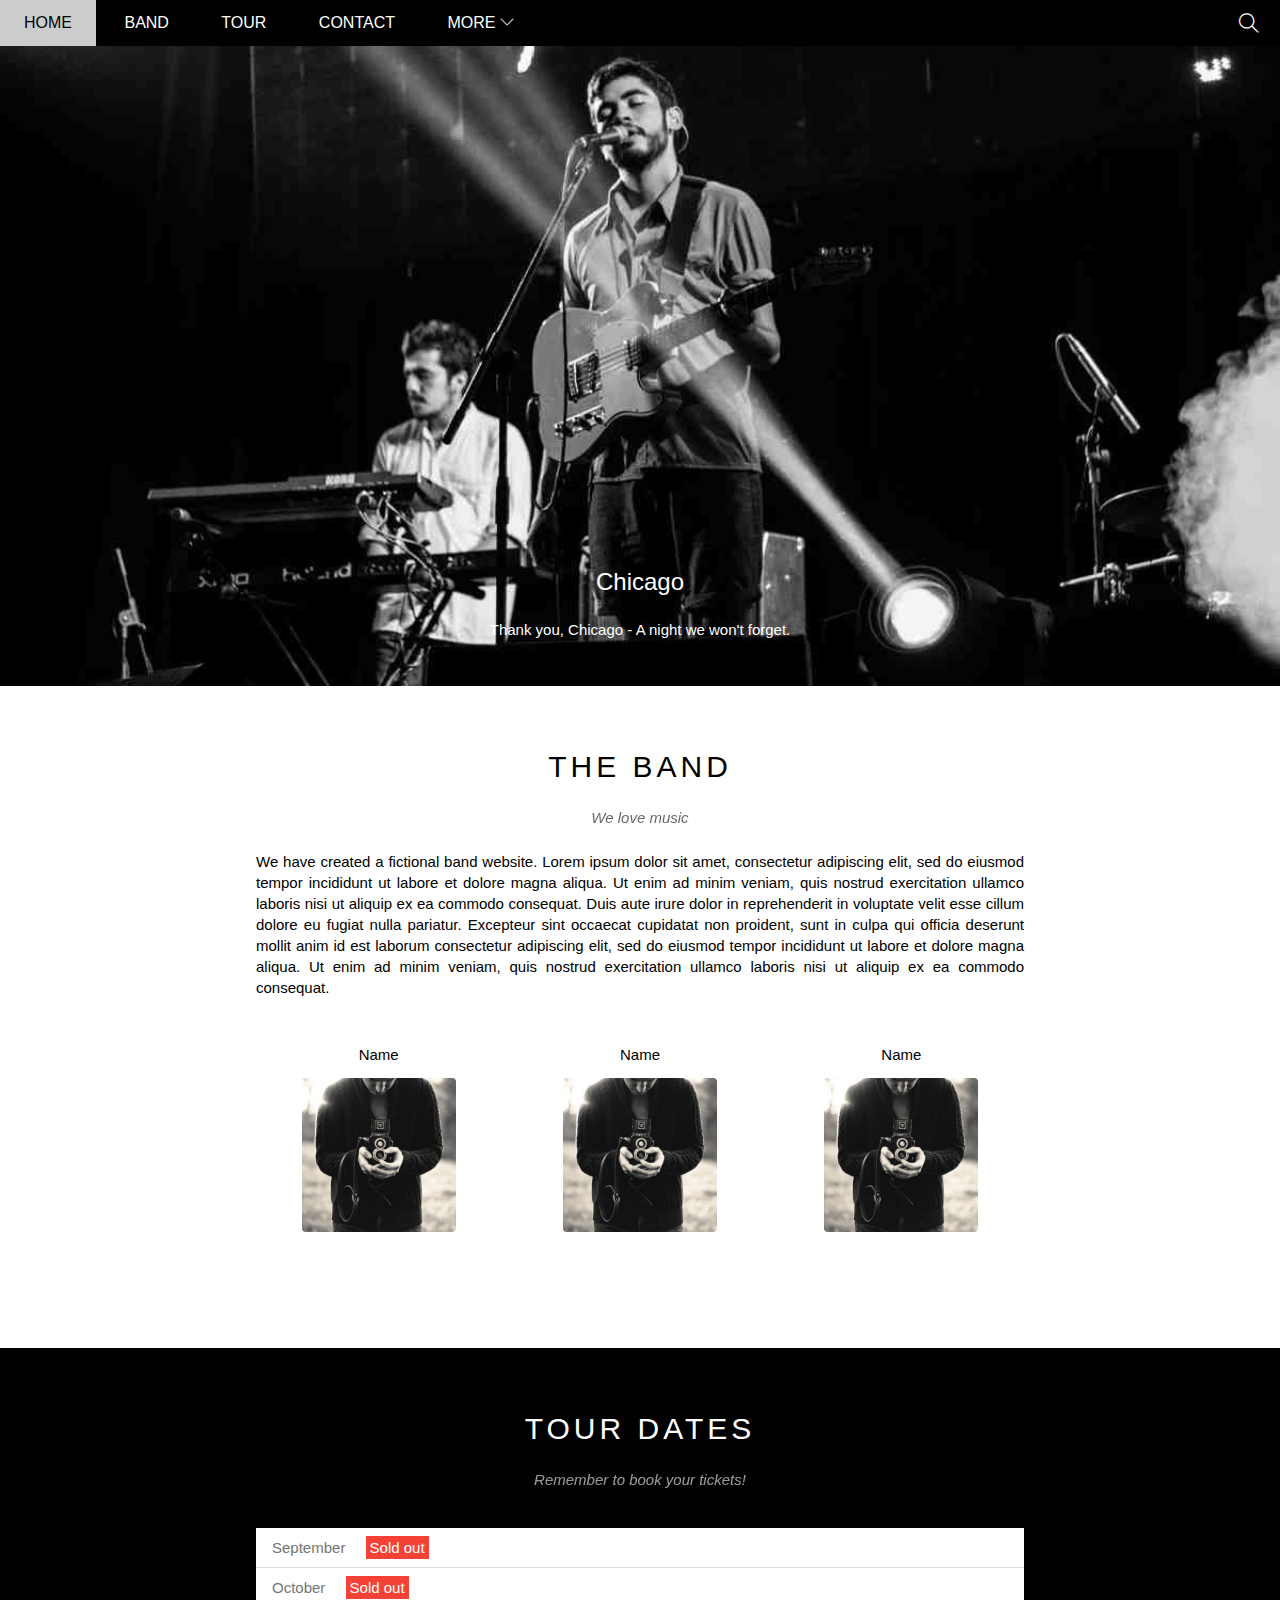
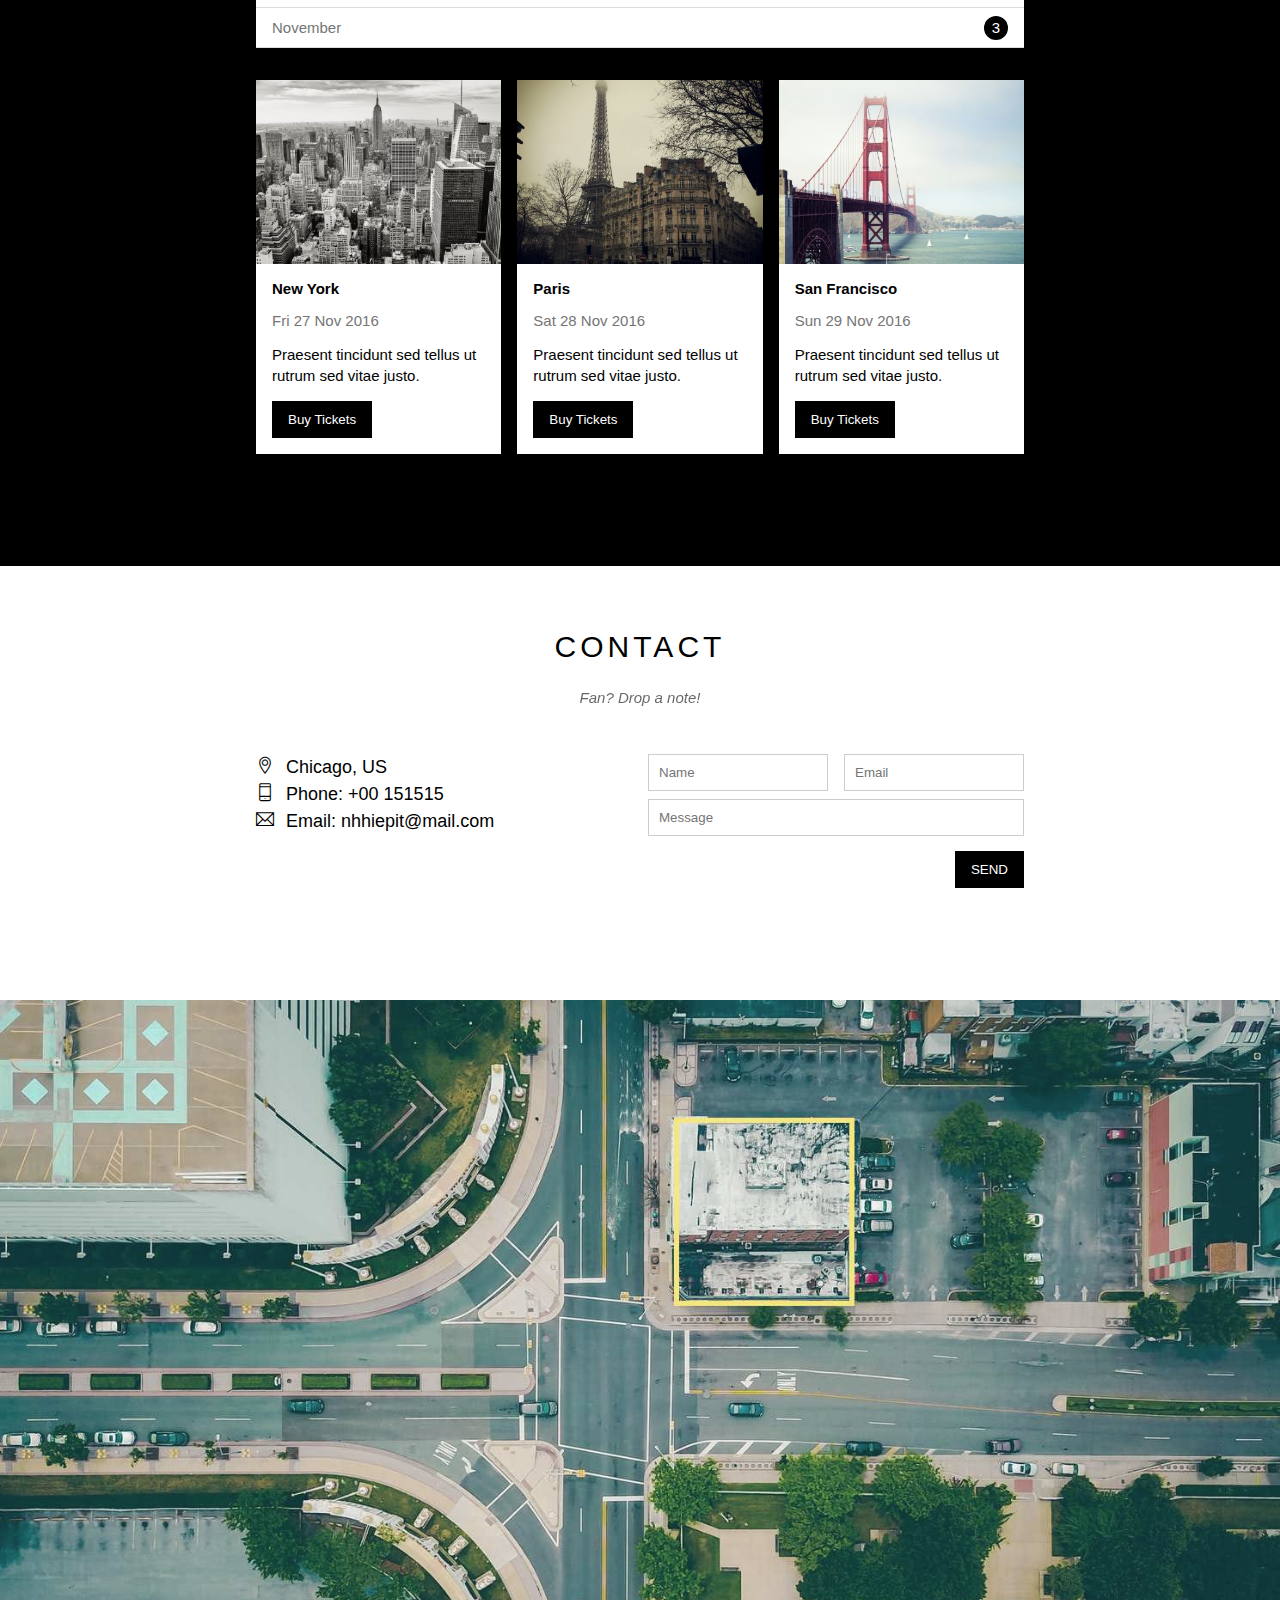
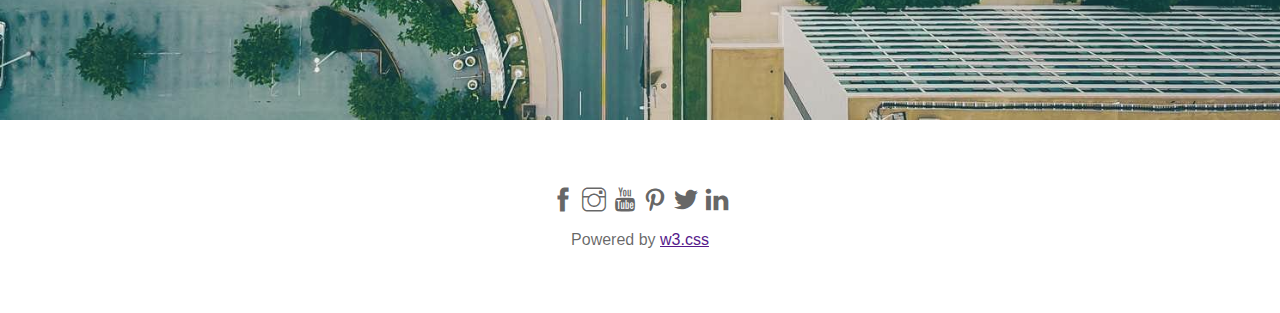
<file: index.html>
<!DOCTYPE html>
<html lang="en">
<head>
    <meta charset="UTF-8">
    <meta http-equiv="X-UA-Compatible" content="IE=edge">
    <meta name="viewport" content="width=device-width, initial-scale=1.0">
    <title>Document</title>
    <link rel="stylesheet" href="./assets/css/styles.css">
    <link rel="stylesheet" href="./assets/css/responsive.css">
    <link rel="stylesheet" href="./assets/fonts/themify-icons/themify-icons.css">
</head>
<body>
    <div id="main">
        <div id="header">
            <!-- Begin: nav -->
           <ul id="nav">
               <li><a href="#">Home</a></li>
               <li><a href="#band">Band</a></li>
               <li><a href="#tour">Tour</a></li>
               <li><a href="#contact">Contact</a></li>
               <li>
                   <a href="#">
                       More
                       <i class="nav-arrow-down ti-angle-down"></i>
                    </a>
                   <ul class="subnav">
                       <li><a href="#">Merchandise</a></li>
                       <li><a href="#">Extras</a></li>
                       <li><a href="#">Media</a></li>
                   </ul>
                </li>
           </ul>
           <!-- End: Nav -->
           <!-- search button -->
           <div class="search-btn">
               <i class="search-icon ti-search"></i>
           </div>

           <div id="mobile-menu" class="mobile-menu-btn">
               <i class="menu-icon ti-menu"></i>
           </div>
           <!-- menu button -->
        </div>

        <div id="slider">
            <div class="text-content">
                <h2 class="text-heading">Chicago</h2>
                <div class="text-description">Thank you, Chicago - A night we won't forget.</div>
            </div>
        </div>

        <div id="content">
            <!-- About section -->
            <div id="band" class="content-section">
                <h2 class="section-heading">THE BAND</h2>
                <p class="section-sub-heading">We love music</p>
                <p class="about-text">
                    We have created a fictional band website. Lorem ipsum dolor sit amet, consectetur adipiscing elit, sed do eiusmod tempor incididunt ut labore et dolore magna aliqua. Ut enim ad minim veniam, quis nostrud exercitation ullamco laboris nisi ut aliquip ex ea commodo consequat. Duis aute irure dolor in reprehenderit in voluptate velit esse cillum dolore eu fugiat nulla pariatur. Excepteur sint occaecat cupidatat non proident, sunt in culpa qui officia deserunt mollit anim id est laborum consectetur adipiscing elit, sed do eiusmod tempor incididunt ut labore et dolore magna aliqua. Ut enim ad minim veniam, quis nostrud exercitation ullamco laboris nisi ut aliquip ex ea commodo consequat.
                </p>
                <div class="row members-list">
                    <div class="col col-third text-center">
                        <p class="member-name">Name</p>
                        <img src="assets/img/band/band1.jpg" alt="Name" class="member-img">
                    </div>
                    <div class="col col-third text-center">
                        <p class="member-name">Name</p>
                        <img src="assets/img/band/band1.jpg" alt="Name" class="member-img">                        
                    </div>
                    <div class="col col-third text-center">
                        <p class="member-name">Name</p>
                        <img src="assets/img/band/band1.jpg" alt="Name" class="member-img">                        
                    </div>
                </div>
            </div>
            <!-- Tour section -->
            <div id="tour" class="tour-section">
                <div class="content-section">
                    <h2 class="section-heading text-white">TOUR DATES</h2>
                    <p class="section-sub-heading text-white">Remember to book your tickets!</p>
                    <ul class="tickets-list">
                        <li>September <span class="sold-out">Sold out</span></li>
                        <li>October <span class="sold-out">Sold out</span></li>
                        <li>November <span class="quantity">3</span></li>
                    </ul>    
                    <!-- Places -->
                    <div class="row places-list">
                        <div class="col col-third">
                            <img src="assets/img/places/places1.jpg" alt="New York" class="place-img">
                            <div class="place-body">
                                <h3 class="place-heading">New York</h3>
                                <div class="place-time">Fri 27 Nov 2016</div>
                                <div class="place-desc">Praesent tincidunt sed tellus ut rutrum sed vitae justo.</div>
                                <button class="btn js-buy-ticket">Buy Tickets</button>
                            </div>
                        </div>
                        <div class="col col-third">
                            <img src="assets/img/places/places2.jpg" alt="Paris" class="place-img">
                            <div class="place-body">
                                <h3 class="place-heading">Paris</h3>
                                <div class="place-time">Sat 28 Nov 2016</div>
                                <div class="place-desc">Praesent tincidunt sed tellus ut rutrum sed vitae justo.</div>
                                <button class="btn js-buy-ticket">Buy Tickets</button>
                            </div>
                        </div>
                        <div class="col col-third">
                            <img src="assets/img/places/places3.jpg" alt="San Francisco" class="place-img">
                            <div class="place-body">
                                <h3 class="place-heading">San Francisco</h3>
                                <div class="place-time">Sun 29 Nov 2016</div>
                                <div class="place-desc">Praesent tincidunt sed tellus ut rutrum sed vitae justo.</div>
                                <button class="btn js-buy-ticket">Buy Tickets</button>
                            </div>
                        </div>
                    </div>
                </div>
            </div>
            <!-- Contact section -->
            <div id="contact" class="content-section">
                <h2 class="section-heading">CONTACT</h2>
                <p class="section-sub-heading">Fan? Drop a note!</p>
                
                <div class="row contact-content">
                        <div class="col col-half contact-info">
                            <p><i class="ti-location-pin"></i>Chicago, US</p>
                            <p><i class="ti-mobile"></i>Phone: +00 151515</p>
                            <p><i class="ti-email"></i>Email: nhhiepit@mail.com</p>
                        </div>
                        <div class="col col-half contact-form">
                            <form action="">
                                <div class="row">
                                    <div class="col col-half">
                                        <input type="text" name="" placeholder="Name" id="" class="form-control">
                                    </div>
                                    <div class="col col-half">
                                        <input type="text" name="" placeholder="Email" id="" class="form-control">
                                    </div>
                                </div>
                                <div class="row mt8">
                                    <div class="col col-full">
                                        <input type="text" name="" placeholder="Message" id="" class="form-control">
                                    </div>
                                </div>
                                <input class="btn pull-right mt16" type="submit" value="SEND">
                            </form>
                        </div>
                    </div>
                </div>
                <!-- End: Contact section -->
                <div class="map-section">
                    <img src="./assets/img/map/map.jpg" alt="Map">
                </div>
            </div> 
        </div>

        <div id="footer">
            <div class="socials-list">
                <a href="" class="ti-facebook"><i></i></a>
                <a href="" class="ti-instagram"><i></i></a>
                <a href="" class="ti-youtube"><i></i></a>
                <a href="" class="ti-pinterest"><i></i></a>
                <a href="" class="ti-twitter-alt"><i></i></a>
                <a href="" class="ti-linkedin"><i></i></a>
            </div>
            <p class="copyright">Powered by <a href="">w3.css</a></p>
        </div>
    </div>
    <div class="modal js-modal">
        <div class="modal-container js-modal-container">
            <div class="modal-close js-modal-close">
                <i class="ti-close"></i>
            </div>
            <header class="modal-header">
                <i class="modal-icon ti-bag"></i>
                Tickets
            </header>
            <div class="modal-body">
                <label for="ticket-quantity" class="modal-label">
                    <i class="ti-shopping-cart"></i>
                    Tickets, $15 per person
                </label>
                <input id="ticket-quantity" type="text" class="modal-input" placeholder="How many?">

                <label for="ticket-quantity" class="modal-label">
                    <i class="ti-user"></i>
                    Send To
                </label>
                <input id="ticket-quantity" type="email" class="modal-input" placeholder="Enter email">
                
                <button id="buy-tickets">
                    Pay <i class="ti-check"></i>
                </button>
            </div>

            <footer class="modal-footer">
                <p class="modal-help">
                    Need <a href="#">help?</a>
                </p>
            </footer>

        </div>
    </div>
    <script>
        const buyBtns = document.querySelectorAll('.js-buy-ticket')
        const modal = document.querySelector('.js-modal')
        const modalContainer = document.querySelector('.js-modal-container')
        const modalClose = document.querySelector('.js-modal-close')

        function showBuyTickets(){
            modal.classList.add('open')
        }

        function hideBuyTickets(){
            modal.classList.remove('open')
        }

        for (const buyBtn of buyBtns){
            buyBtn.addEventListener('click', showBuyTickets)
        }

        modalClose.addEventListener('click', hideBuyTickets)
        modal.addEventListener('click', hideBuyTickets)
        modalContainer.addEventListener('click', function(event){
            event.stopPropagation()
        })

        var header = document.getElementById('header');
        var mobileMenu = document.getElementById('mobile-menu');
        var headerHeight = header.clientHeight;

        // Close/ Open mobile meu
        mobileMenu.onclick = function() {
            var isClose = header.clientHeight === headerHeight;
            if (isClose) {
                header.style.height = 'auto';
            } else {
                header.style.height = null;
            }
        }

        // Auto Close when click menu
        var menuIteams = document.querySelectorAll('#nav li a[href*="#"]');
        for ( var i = 0; i < menuIteams.length; i++) {
            var menuItem = menuIteams[i];
            
            menuItem.onclick = function() {
                var isParentMenu = this.nextElementSibling && this.nextElementSibling.classList.contains('subnav');
                if(!isParentMenu){
                    header.style.height = null;
                }
            }
        }
    </script>
</body>
</html>
</file>
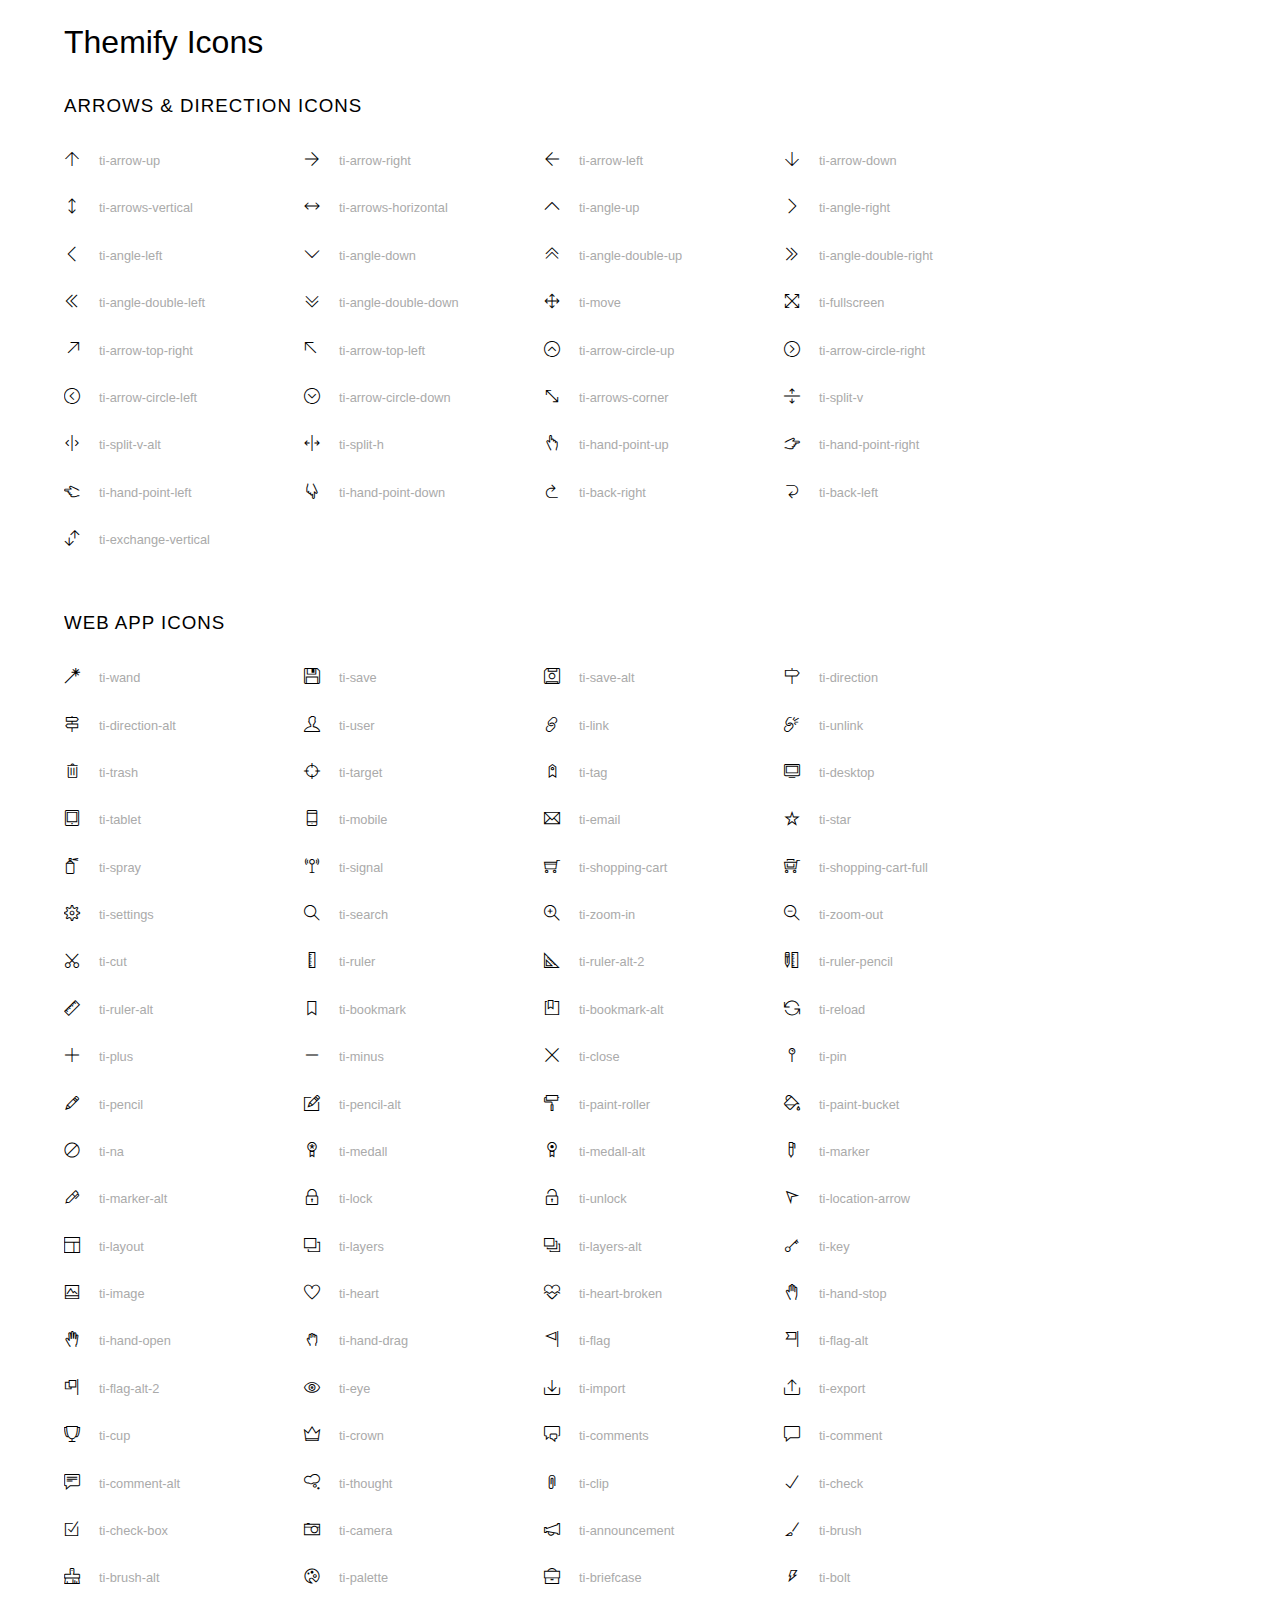
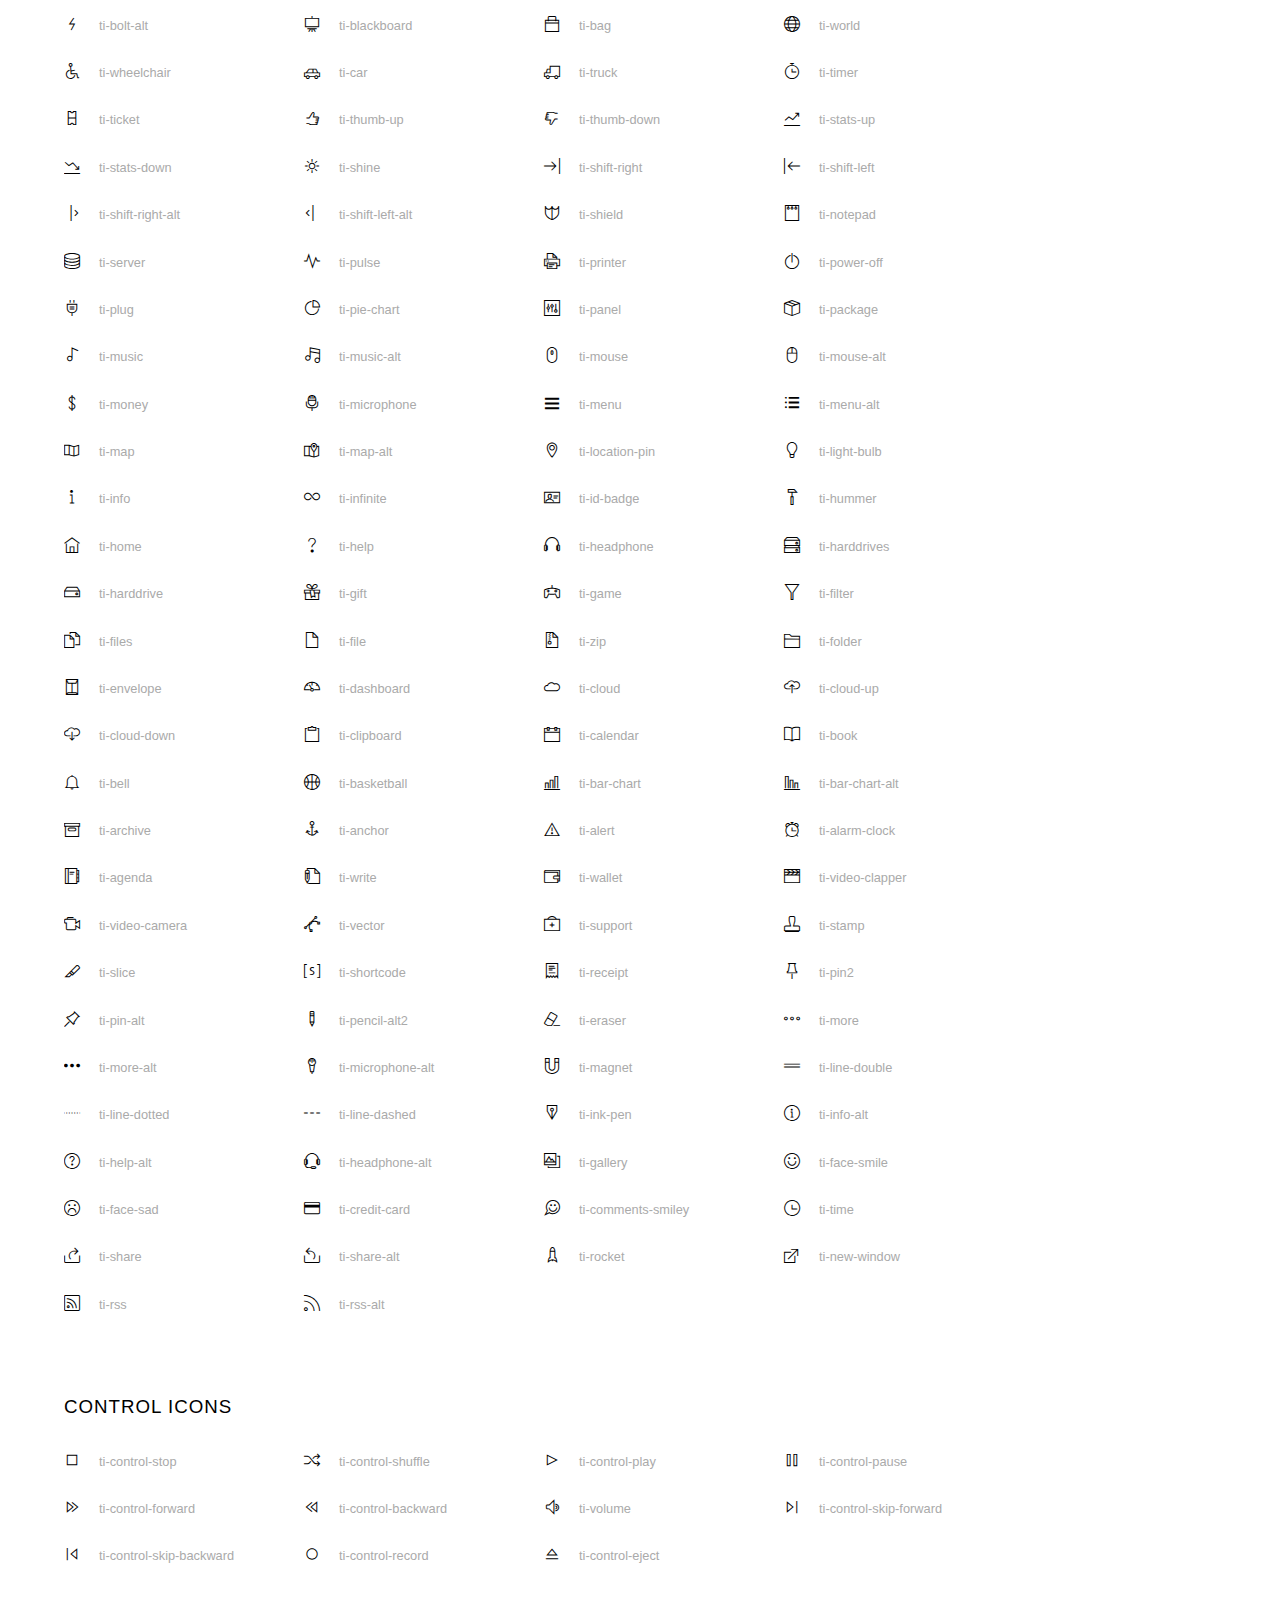
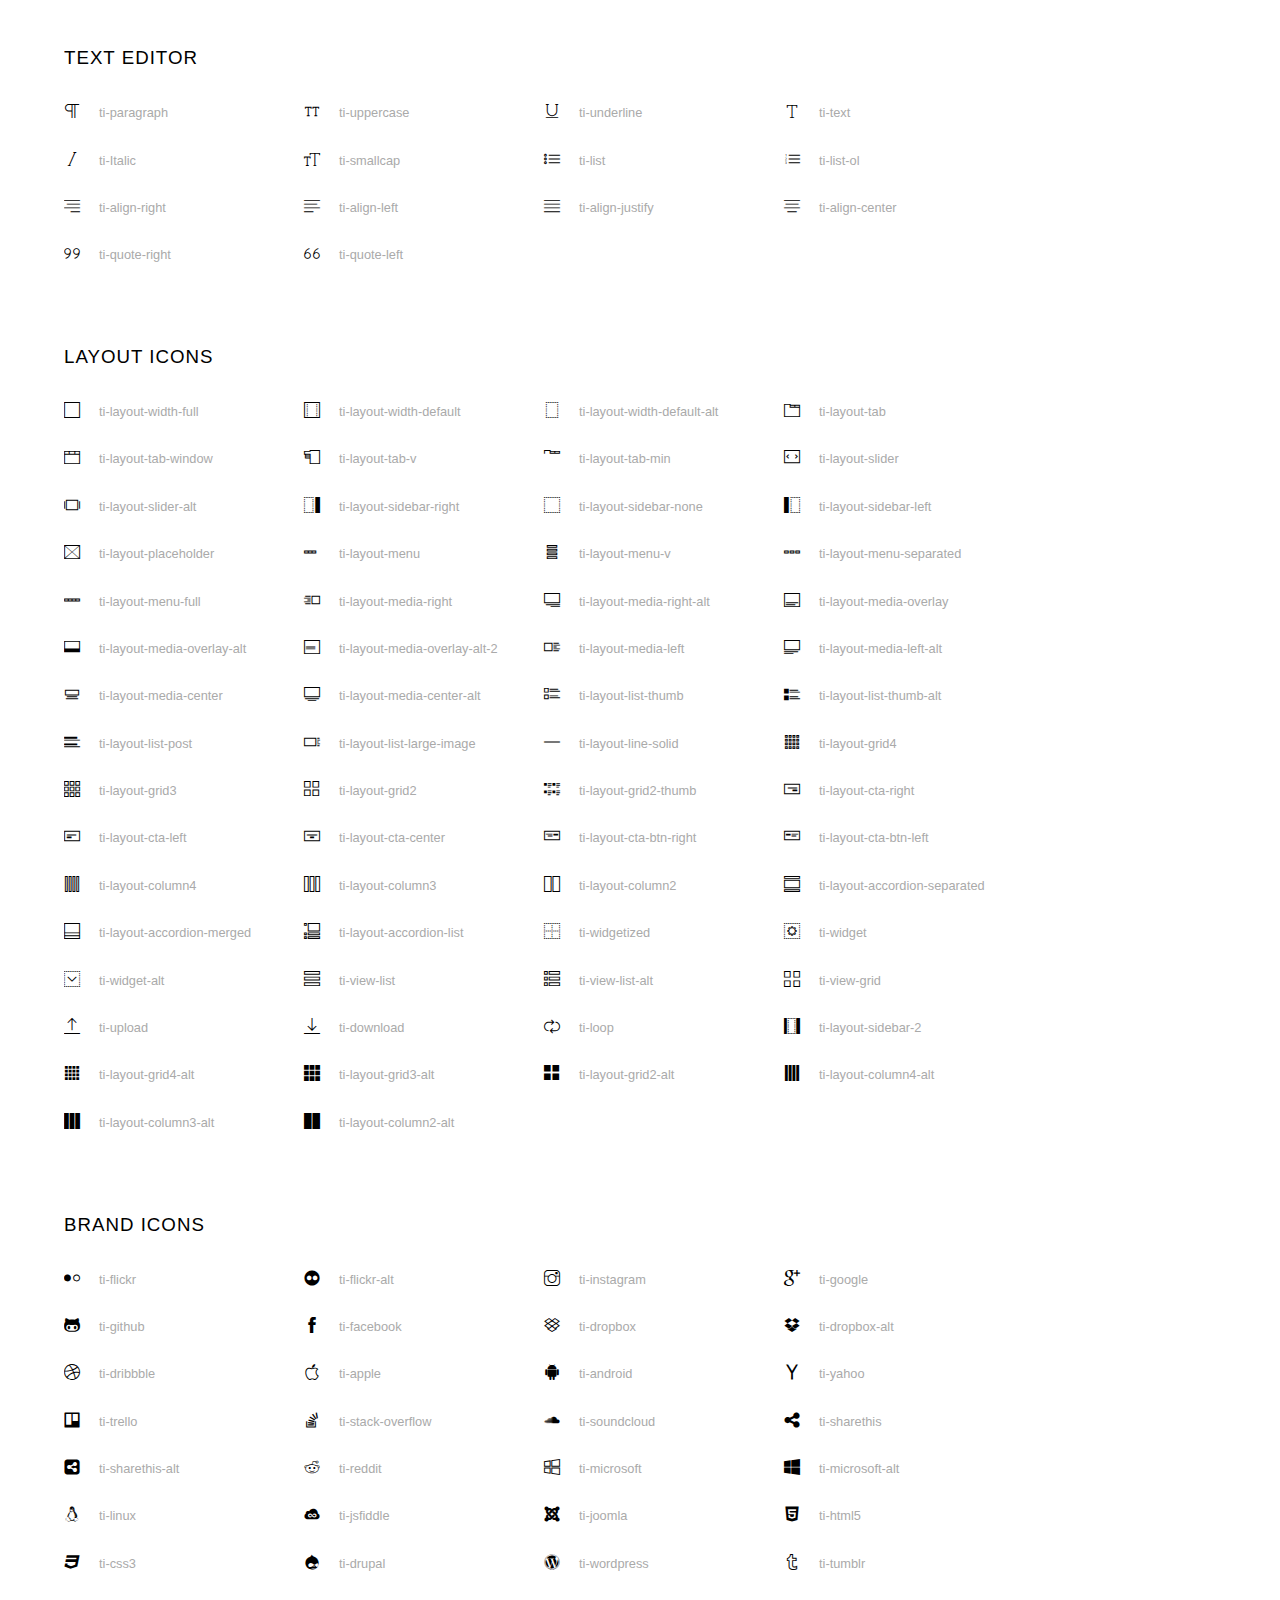
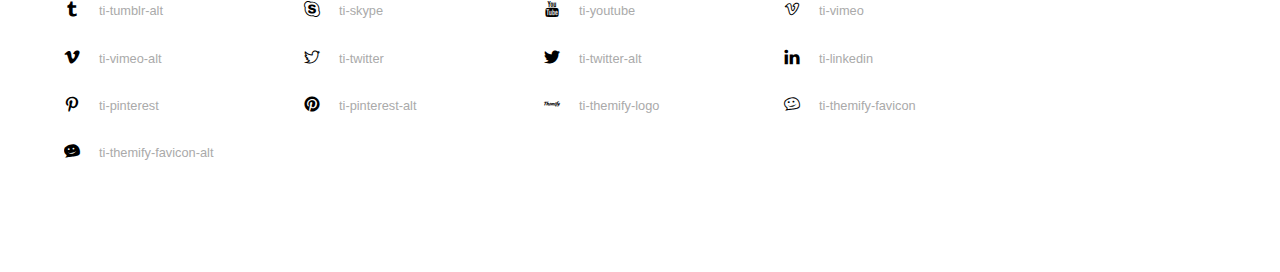
<file: assets/fonts/themify-icons/index.html>
<!doctype html>
<html>
<head>
	<meta charset="utf-8">
	<title>Themify Icon Font</title>
	<meta name="viewport" content="width=device-width">
	<link rel="stylesheet" href="demo-files/demo.css">
	<link rel="stylesheet" href="themify-icons.css">
	<!--[if lt IE 8]><!-->
	<link rel="stylesheet" href="ie7/ie7.css">
	<!--<![endif]-->
</head>
<body>
	<h1>Themify Icons</h1>

	<div class="icon-section">

		<div class="icon-section">
			<h3>Arrows &amp; Direction Icons </h3>

			<div class="icon-container">
				<span class="ti-arrow-up"></span><span class="icon-name"> ti-arrow-up</span>
			</div>
			<div class="icon-container">
				<span class="ti-arrow-right"></span><span class="icon-name"> ti-arrow-right</span>
			</div>
			<div class="icon-container">
				<span class="ti-arrow-left"></span><span class="icon-name"> ti-arrow-left</span>
			</div>
			<div class="icon-container">
				<span class="ti-arrow-down"></span><span class="icon-name"> ti-arrow-down</span>
			</div>
			<div class="icon-container">
				<span class="ti-arrows-vertical"></span><span class="icon-name"> ti-arrows-vertical</span>
			</div>
			<div class="icon-container">
				<span class="ti-arrows-horizontal"></span><span class="icon-name"> ti-arrows-horizontal</span>
			</div>
			<div class="icon-container">
				<span class="ti-angle-up"></span><span class="icon-name"> ti-angle-up</span>
			</div>
			<div class="icon-container">
				<span class="ti-angle-right"></span><span class="icon-name"> ti-angle-right</span>
			</div>
			<div class="icon-container">
				<span class="ti-angle-left"></span><span class="icon-name"> ti-angle-left</span>
			</div>
			<div class="icon-container">
				<span class="ti-angle-down"></span><span class="icon-name"> ti-angle-down</span>
			</div>	
			<div class="icon-container">
				<span class="ti-angle-double-up"></span><span class="icon-name"> ti-angle-double-up</span>
			</div>
			<div class="icon-container">
				<span class="ti-angle-double-right"></span><span class="icon-name"> ti-angle-double-right</span>
			</div>
			<div class="icon-container">
				<span class="ti-angle-double-left"></span><span class="icon-name"> ti-angle-double-left</span>
			</div>
			<div class="icon-container">
				<span class="ti-angle-double-down"></span><span class="icon-name"> ti-angle-double-down</span>
			</div>					
			<div class="icon-container">
				<span class="ti-move"></span><span class="icon-name"> ti-move</span>
			</div>
			<div class="icon-container">
				<span class="ti-fullscreen"></span><span class="icon-name"> ti-fullscreen</span>
			</div>
			<div class="icon-container">
				<span class="ti-arrow-top-right"></span><span class="icon-name"> ti-arrow-top-right</span>
			</div>
			<div class="icon-container">
				<span class="ti-arrow-top-left"></span><span class="icon-name"> ti-arrow-top-left</span>
			</div>
			<div class="icon-container">
				<span class="ti-arrow-circle-up"></span><span class="icon-name"> ti-arrow-circle-up</span>
			</div>
			<div class="icon-container">
				<span class="ti-arrow-circle-right"></span><span class="icon-name"> ti-arrow-circle-right</span>
			</div>
			<div class="icon-container">
				<span class="ti-arrow-circle-left"></span><span class="icon-name"> ti-arrow-circle-left</span>
			</div>
			<div class="icon-container">
				<span class="ti-arrow-circle-down"></span><span class="icon-name"> ti-arrow-circle-down</span>
			</div>
			<div class="icon-container">
				<span class="ti-arrows-corner"></span><span class="icon-name"> ti-arrows-corner</span>
			</div>
			<div class="icon-container">
				<span class="ti-split-v"></span><span class="icon-name"> ti-split-v</span>
			</div>

			<div class="icon-container">
				<span class="ti-split-v-alt"></span><span class="icon-name"> ti-split-v-alt</span>
			</div>
			<div class="icon-container">
				<span class="ti-split-h"></span><span class="icon-name"> ti-split-h</span>
			</div>
			<div class="icon-container">
				<span class="ti-hand-point-up"></span><span class="icon-name"> ti-hand-point-up</span>
			</div>
			<div class="icon-container">
				<span class="ti-hand-point-right"></span><span class="icon-name"> ti-hand-point-right</span>
			</div>
			<div class="icon-container">
				<span class="ti-hand-point-left"></span><span class="icon-name"> ti-hand-point-left</span>
			</div>
			<div class="icon-container">
				<span class="ti-hand-point-down"></span><span class="icon-name"> ti-hand-point-down</span>
			</div>
			<div class="icon-container">
				<span class="ti-back-right"></span><span class="icon-name"> ti-back-right</span>
			</div>
			<div class="icon-container">
				<span class="ti-back-left"></span><span class="icon-name"> ti-back-left</span>
			</div>
			<div class="icon-container">
				<span class="ti-exchange-vertical"></span><span class="icon-name"> ti-exchange-vertical</span>
			</div>

		</div> <!-- Arrows Icons -->



		<h3>Web App Icons</h3>
		
		<div class="icon-section">

			<div class="icon-container">
				<span class="ti-wand"></span><span class="icon-name"> ti-wand</span>
			</div>
			<div class="icon-container">
				<span class="ti-save"></span><span class="icon-name"> ti-save</span>
			</div>
			<div class="icon-container">
				<span class="ti-save-alt"></span><span class="icon-name"> ti-save-alt</span>
			</div>

			<div class="icon-container">
				<span class="ti-direction"></span><span class="icon-name"> ti-direction</span>
			</div>
			<div class="icon-container">
				<span class="ti-direction-alt"></span><span class="icon-name"> ti-direction-alt</span>
			</div>
			<div class="icon-container">
				<span class="ti-user"></span><span class="icon-name"> ti-user</span>
			</div>
			<div class="icon-container">
				<span class="ti-link"></span><span class="icon-name"> ti-link</span>
			</div>
			<div class="icon-container">
				<span class="ti-unlink"></span><span class="icon-name"> ti-unlink</span>
			</div>
			<div class="icon-container">
				<span class="ti-trash"></span><span class="icon-name"> ti-trash</span>
			</div>
			<div class="icon-container">
				<span class="ti-target"></span><span class="icon-name"> ti-target</span>
			</div>
			<div class="icon-container">
				<span class="ti-tag"></span><span class="icon-name"> ti-tag</span>
			</div>
			<div class="icon-container">
				<span class="ti-desktop"></span><span class="icon-name"> ti-desktop</span>
			</div>
			<div class="icon-container">
				<span class="ti-tablet"></span><span class="icon-name"> ti-tablet</span>
			</div>
			<div class="icon-container">
				<span class="ti-mobile"></span><span class="icon-name"> ti-mobile</span>
			</div>
			<div class="icon-container">
				<span class="ti-email"></span><span class="icon-name"> ti-email</span>
			</div>	
			<div class="icon-container">
				<span class="ti-star"></span><span class="icon-name"> ti-star</span>
			</div>
			<div class="icon-container">
				<span class="ti-spray"></span><span class="icon-name"> ti-spray</span>
			</div>
			<div class="icon-container">
				<span class="ti-signal"></span><span class="icon-name"> ti-signal</span>
			</div>
			<div class="icon-container">
				<span class="ti-shopping-cart"></span><span class="icon-name"> ti-shopping-cart</span>
			</div>
			<div class="icon-container">
				<span class="ti-shopping-cart-full"></span><span class="icon-name"> ti-shopping-cart-full</span>
			</div>
			<div class="icon-container">
				<span class="ti-settings"></span><span class="icon-name"> ti-settings</span>
			</div>
			<div class="icon-container">
				<span class="ti-search"></span><span class="icon-name"> ti-search</span>
			</div>
			<div class="icon-container">
				<span class="ti-zoom-in"></span><span class="icon-name"> ti-zoom-in</span>
			</div>
			<div class="icon-container">
				<span class="ti-zoom-out"></span><span class="icon-name"> ti-zoom-out</span>
			</div>
			<div class="icon-container">
				<span class="ti-cut"></span><span class="icon-name"> ti-cut</span>
			</div>
			<div class="icon-container">
				<span class="ti-ruler"></span><span class="icon-name"> ti-ruler</span>
			</div>
			<div class="icon-container">
				<span class="ti-ruler-alt-2"></span><span class="icon-name"> ti-ruler-alt-2</span>
			</div>			
			<div class="icon-container">
				<span class="ti-ruler-pencil"></span><span class="icon-name"> ti-ruler-pencil</span>
			</div>
			<div class="icon-container">
				<span class="ti-ruler-alt"></span><span class="icon-name"> ti-ruler-alt</span>
			</div>
			<div class="icon-container">
				<span class="ti-bookmark"></span><span class="icon-name"> ti-bookmark</span>
			</div>
			<div class="icon-container">
				<span class="ti-bookmark-alt"></span><span class="icon-name"> ti-bookmark-alt</span>
			</div>
			<div class="icon-container">
				<span class="ti-reload"></span><span class="icon-name"> ti-reload</span>
			</div>
			<div class="icon-container">
				<span class="ti-plus"></span><span class="icon-name"> ti-plus</span>
			</div>
			<div class="icon-container">
				<span class="ti-minus"></span><span class="icon-name"> ti-minus</span>
			</div>
			<div class="icon-container">
				<span class="ti-close"></span><span class="icon-name"> ti-close</span>
			</div>			
			<div class="icon-container">
				<span class="ti-pin"></span><span class="icon-name"> ti-pin</span>
			</div>
			<div class="icon-container">
				<span class="ti-pencil"></span><span class="icon-name"> ti-pencil</span>
			</div>
					
		  	<div class="icon-container">
				<span class="ti-pencil-alt"></span><span class="icon-name"> ti-pencil-alt</span>
			</div>
			<div class="icon-container">
				<span class="ti-paint-roller"></span><span class="icon-name"> ti-paint-roller</span>
			</div>
			<div class="icon-container">
				<span class="ti-paint-bucket"></span><span class="icon-name"> ti-paint-bucket</span>
			</div>
			<div class="icon-container">
				<span class="ti-na"></span><span class="icon-name"> ti-na</span>
			</div>
			<div class="icon-container">
				<span class="ti-medall"></span><span class="icon-name"> ti-medall</span>
			</div>
			<div class="icon-container">
				<span class="ti-medall-alt"></span><span class="icon-name"> ti-medall-alt</span>
			</div>
			<div class="icon-container">
				<span class="ti-marker"></span><span class="icon-name"> ti-marker</span>
			</div>
			<div class="icon-container">
				<span class="ti-marker-alt"></span><span class="icon-name"> ti-marker-alt</span>
			</div>

			<div class="icon-container">
				<span class="ti-lock"></span><span class="icon-name"> ti-lock</span>
			</div>
			<div class="icon-container">
				<span class="ti-unlock"></span><span class="icon-name"> ti-unlock</span>
			</div>
			<div class="icon-container">
				<span class="ti-location-arrow"></span><span class="icon-name"> ti-location-arrow</span>
			</div>
			<div class="icon-container">
				<span class="ti-layout"></span><span class="icon-name"> ti-layout</span>
			</div>
			<div class="icon-container">
				<span class="ti-layers"></span><span class="icon-name"> ti-layers</span>
			</div>
			<div class="icon-container">
				<span class="ti-layers-alt"></span><span class="icon-name"> ti-layers-alt</span>
			</div>
			<div class="icon-container">
				<span class="ti-key"></span><span class="icon-name"> ti-key</span>
			</div>
			<div class="icon-container">
				<span class="ti-image"></span><span class="icon-name"> ti-image</span>
			</div>
			<div class="icon-container">
				<span class="ti-heart"></span><span class="icon-name"> ti-heart</span>
			</div>
			<div class="icon-container">
				<span class="ti-heart-broken"></span><span class="icon-name"> ti-heart-broken</span>
			</div>
			<div class="icon-container">
				<span class="ti-hand-stop"></span><span class="icon-name"> ti-hand-stop</span>
			</div>
			<div class="icon-container">
				<span class="ti-hand-open"></span><span class="icon-name"> ti-hand-open</span>
			</div>
			<div class="icon-container">
				<span class="ti-hand-drag"></span><span class="icon-name"> ti-hand-drag</span>
			</div>
			<div class="icon-container">
				<span class="ti-flag"></span><span class="icon-name"> ti-flag</span>
			</div>
			<div class="icon-container">
				<span class="ti-flag-alt"></span><span class="icon-name"> ti-flag-alt</span>
			</div>
			<div class="icon-container">
				<span class="ti-flag-alt-2"></span><span class="icon-name"> ti-flag-alt-2</span>
			</div>
			<div class="icon-container">
				<span class="ti-eye"></span><span class="icon-name"> ti-eye</span>
			</div>
			<div class="icon-container">
				<span class="ti-import"></span><span class="icon-name"> ti-import</span>
			</div>			
			<div class="icon-container">
				<span class="ti-export"></span><span class="icon-name"> ti-export</span>
			</div>
			<div class="icon-container">
				<span class="ti-cup"></span><span class="icon-name"> ti-cup</span>
			</div>
			<div class="icon-container">
				<span class="ti-crown"></span><span class="icon-name"> ti-crown</span>
			</div>
			<div class="icon-container">
				<span class="ti-comments"></span><span class="icon-name"> ti-comments</span>
			</div>
			<div class="icon-container">
				<span class="ti-comment"></span><span class="icon-name"> ti-comment</span>
			</div>
			<div class="icon-container">
				<span class="ti-comment-alt"></span><span class="icon-name"> ti-comment-alt</span>
			</div>
			<div class="icon-container">
				<span class="ti-thought"></span><span class="icon-name"> ti-thought</span>
			</div>			
			<div class="icon-container">
				<span class="ti-clip"></span><span class="icon-name"> ti-clip</span>
			</div>

			<div class="icon-container">
				<span class="ti-check"></span><span class="icon-name"> ti-check</span>
			</div>
			<div class="icon-container">
				<span class="ti-check-box"></span><span class="icon-name"> ti-check-box</span>
			</div>
			<div class="icon-container">
				<span class="ti-camera"></span><span class="icon-name"> ti-camera</span>
			</div>
			<div class="icon-container">
				<span class="ti-announcement"></span><span class="icon-name"> ti-announcement</span>
			</div>
			<div class="icon-container">
				<span class="ti-brush"></span><span class="icon-name"> ti-brush</span>
			</div>
			<div class="icon-container">
				<span class="ti-brush-alt"></span><span class="icon-name"> ti-brush-alt</span>
			</div>
			<div class="icon-container">
				<span class="ti-palette"></span><span class="icon-name"> ti-palette</span>
			</div>			
			<div class="icon-container">
				<span class="ti-briefcase"></span><span class="icon-name"> ti-briefcase</span>
			</div>
			<div class="icon-container">
				<span class="ti-bolt"></span><span class="icon-name"> ti-bolt</span>
			</div>
			<div class="icon-container">
				<span class="ti-bolt-alt"></span><span class="icon-name"> ti-bolt-alt</span>
			</div>
			<div class="icon-container">
				<span class="ti-blackboard"></span><span class="icon-name"> ti-blackboard</span>
			</div>
			<div class="icon-container">
				<span class="ti-bag"></span><span class="icon-name"> ti-bag</span>
			</div>
			<div class="icon-container">
				<span class="ti-world"></span><span class="icon-name"> ti-world</span>
			</div>
			<div class="icon-container">
				<span class="ti-wheelchair"></span><span class="icon-name"> ti-wheelchair</span>
			</div>
			<div class="icon-container">
				<span class="ti-car"></span><span class="icon-name"> ti-car</span>
			</div>
			<div class="icon-container">
				<span class="ti-truck"></span><span class="icon-name"> ti-truck</span>
			</div>
			<div class="icon-container">
				<span class="ti-timer"></span><span class="icon-name"> ti-timer</span>
			</div>
			<div class="icon-container">
				<span class="ti-ticket"></span><span class="icon-name"> ti-ticket</span>
			</div>
			<div class="icon-container">
				<span class="ti-thumb-up"></span><span class="icon-name"> ti-thumb-up</span>
			</div>
			<div class="icon-container">
				<span class="ti-thumb-down"></span><span class="icon-name"> ti-thumb-down</span>
			</div>

			<div class="icon-container">
				<span class="ti-stats-up"></span><span class="icon-name"> ti-stats-up</span>
			</div>
			<div class="icon-container">
				<span class="ti-stats-down"></span><span class="icon-name"> ti-stats-down</span>
			</div>
			<div class="icon-container">
				<span class="ti-shine"></span><span class="icon-name"> ti-shine</span>
			</div>
			<div class="icon-container">
				<span class="ti-shift-right"></span><span class="icon-name"> ti-shift-right</span>
			</div>
			<div class="icon-container">
				<span class="ti-shift-left"></span><span class="icon-name"> ti-shift-left</span>
			</div>

			<div class="icon-container">
				<span class="ti-shift-right-alt"></span><span class="icon-name"> ti-shift-right-alt</span>
			</div>
			<div class="icon-container">
				<span class="ti-shift-left-alt"></span><span class="icon-name"> ti-shift-left-alt</span>
			</div>
			<div class="icon-container">
				<span class="ti-shield"></span><span class="icon-name"> ti-shield</span>
			</div>
			<div class="icon-container">
				<span class="ti-notepad"></span><span class="icon-name"> ti-notepad</span>
			</div>
			<div class="icon-container">
				<span class="ti-server"></span><span class="icon-name"> ti-server</span>
			</div>

			<div class="icon-container">
				<span class="ti-pulse"></span><span class="icon-name"> ti-pulse</span>
			</div>
			<div class="icon-container">
				<span class="ti-printer"></span><span class="icon-name"> ti-printer</span>
			</div>
			<div class="icon-container">
				<span class="ti-power-off"></span><span class="icon-name"> ti-power-off</span>
			</div>
			<div class="icon-container">
				<span class="ti-plug"></span><span class="icon-name"> ti-plug</span>
			</div>
			<div class="icon-container">
				<span class="ti-pie-chart"></span><span class="icon-name"> ti-pie-chart</span>
			</div>

			<div class="icon-container">
				<span class="ti-panel"></span><span class="icon-name"> ti-panel</span>
			</div>
			<div class="icon-container">
				<span class="ti-package"></span><span class="icon-name"> ti-package</span>
			</div>
			<div class="icon-container">
				<span class="ti-music"></span><span class="icon-name"> ti-music</span>
			</div>
			<div class="icon-container">
				<span class="ti-music-alt"></span><span class="icon-name"> ti-music-alt</span>
			</div>
			<div class="icon-container">
				<span class="ti-mouse"></span><span class="icon-name"> ti-mouse</span>
			</div>
			<div class="icon-container">
				<span class="ti-mouse-alt"></span><span class="icon-name"> ti-mouse-alt</span>
			</div>
			<div class="icon-container">
				<span class="ti-money"></span><span class="icon-name"> ti-money</span>
			</div>
			<div class="icon-container">
				<span class="ti-microphone"></span><span class="icon-name"> ti-microphone</span>
			</div>
			<div class="icon-container">
				<span class="ti-menu"></span><span class="icon-name"> ti-menu</span>
			</div>
			<div class="icon-container">
				<span class="ti-menu-alt"></span><span class="icon-name"> ti-menu-alt</span>
			</div>
			<div class="icon-container">
				<span class="ti-map"></span><span class="icon-name"> ti-map</span>
			</div>
			<div class="icon-container">
				<span class="ti-map-alt"></span><span class="icon-name"> ti-map-alt</span>
			</div>

			<div class="icon-container">
				<span class="ti-location-pin"></span><span class="icon-name"> ti-location-pin</span>
			</div>

			<div class="icon-container">
				<span class="ti-light-bulb"></span><span class="icon-name"> ti-light-bulb</span>
			</div>
			<div class="icon-container">
				<span class="ti-info"></span><span class="icon-name"> ti-info</span>
			</div>
			<div class="icon-container">
				<span class="ti-infinite"></span><span class="icon-name"> ti-infinite</span>
			</div>
			<div class="icon-container">
				<span class="ti-id-badge"></span><span class="icon-name"> ti-id-badge</span>
			</div>
			<div class="icon-container">
				<span class="ti-hummer"></span><span class="icon-name"> ti-hummer</span>
			</div>
			<div class="icon-container">
				<span class="ti-home"></span><span class="icon-name"> ti-home</span>
			</div>
			<div class="icon-container">
				<span class="ti-help"></span><span class="icon-name"> ti-help</span>
			</div>
			<div class="icon-container">
				<span class="ti-headphone"></span><span class="icon-name"> ti-headphone</span>
			</div>
			<div class="icon-container">
				<span class="ti-harddrives"></span><span class="icon-name"> ti-harddrives</span>
			</div>
			<div class="icon-container">
				<span class="ti-harddrive"></span><span class="icon-name"> ti-harddrive</span>
			</div>
			<div class="icon-container">
				<span class="ti-gift"></span><span class="icon-name"> ti-gift</span>
			</div>
			<div class="icon-container">
				<span class="ti-game"></span><span class="icon-name"> ti-game</span>
			</div>
			<div class="icon-container">
				<span class="ti-filter"></span><span class="icon-name"> ti-filter</span>
			</div>
			<div class="icon-container">
				<span class="ti-files"></span><span class="icon-name"> ti-files</span>
			</div>
			<div class="icon-container">
				<span class="ti-file"></span><span class="icon-name"> ti-file</span>
			</div>
			<div class="icon-container">
				<span class="ti-zip"></span><span class="icon-name"> ti-zip</span>
			</div>
			<div class="icon-container">
				<span class="ti-folder"></span><span class="icon-name"> ti-folder</span>
			</div>			
			<div class="icon-container">
				<span class="ti-envelope"></span><span class="icon-name"> ti-envelope</span>
			</div>


			<div class="icon-container">
				<span class="ti-dashboard"></span><span class="icon-name"> ti-dashboard</span>
			</div>
			<div class="icon-container">
				<span class="ti-cloud"></span><span class="icon-name"> ti-cloud</span>
			</div>
			<div class="icon-container">
				<span class="ti-cloud-up"></span><span class="icon-name"> ti-cloud-up</span>
			</div>
			<div class="icon-container">
				<span class="ti-cloud-down"></span><span class="icon-name"> ti-cloud-down</span>
			</div>
			<div class="icon-container">
				<span class="ti-clipboard"></span><span class="icon-name"> ti-clipboard</span>
			</div>
			<div class="icon-container">
				<span class="ti-calendar"></span><span class="icon-name"> ti-calendar</span>
			</div>
			<div class="icon-container">
				<span class="ti-book"></span><span class="icon-name"> ti-book</span>
			</div>
			<div class="icon-container">
				<span class="ti-bell"></span><span class="icon-name"> ti-bell</span>
			</div>
			<div class="icon-container">
				<span class="ti-basketball"></span><span class="icon-name"> ti-basketball</span>
			</div>
			<div class="icon-container">
				<span class="ti-bar-chart"></span><span class="icon-name"> ti-bar-chart</span>
			</div>
			<div class="icon-container">
				<span class="ti-bar-chart-alt"></span><span class="icon-name"> ti-bar-chart-alt</span>
			</div>


			<div class="icon-container">
				<span class="ti-archive"></span><span class="icon-name"> ti-archive</span>
			</div>
			<div class="icon-container">
				<span class="ti-anchor"></span><span class="icon-name"> ti-anchor</span>
			</div>

			<div class="icon-container">
				<span class="ti-alert"></span><span class="icon-name"> ti-alert</span>
			</div>
			<div class="icon-container">
				<span class="ti-alarm-clock"></span><span class="icon-name"> ti-alarm-clock</span>
			</div>
			<div class="icon-container">
				<span class="ti-agenda"></span><span class="icon-name"> ti-agenda</span>
			</div>
			<div class="icon-container">
				<span class="ti-write"></span><span class="icon-name"> ti-write</span>
			</div>

			<div class="icon-container">
				<span class="ti-wallet"></span><span class="icon-name"> ti-wallet</span>
			</div>
			<div class="icon-container">
				<span class="ti-video-clapper"></span><span class="icon-name"> ti-video-clapper</span>
			</div>
			<div class="icon-container">
				<span class="ti-video-camera"></span><span class="icon-name"> ti-video-camera</span>
			</div>
			<div class="icon-container">
				<span class="ti-vector"></span><span class="icon-name"> ti-vector</span>
			</div>

			<div class="icon-container">
				<span class="ti-support"></span><span class="icon-name"> ti-support</span>
			</div>
			<div class="icon-container">
				<span class="ti-stamp"></span><span class="icon-name"> ti-stamp</span>
			</div>
			<div class="icon-container">
				<span class="ti-slice"></span><span class="icon-name"> ti-slice</span>
			</div>
			<div class="icon-container">
				<span class="ti-shortcode"></span><span class="icon-name"> ti-shortcode</span>
			</div>
			<div class="icon-container">
				<span class="ti-receipt"></span><span class="icon-name"> ti-receipt</span>
			</div>
			<div class="icon-container">
				<span class="ti-pin2"></span><span class="icon-name"> ti-pin2</span>
			</div>
			<div class="icon-container">
				<span class="ti-pin-alt"></span><span class="icon-name"> ti-pin-alt</span>
			</div>
			<div class="icon-container">
				<span class="ti-pencil-alt2"></span><span class="icon-name"> ti-pencil-alt2</span>
			</div>
			<div class="icon-container">
				<span class="ti-eraser"></span><span class="icon-name"> ti-eraser</span>
			</div>			
			<div class="icon-container">
				<span class="ti-more"></span><span class="icon-name"> ti-more</span>
			</div>
			<div class="icon-container">
				<span class="ti-more-alt"></span><span class="icon-name"> ti-more-alt</span>
			</div>
			<div class="icon-container">
				<span class="ti-microphone-alt"></span><span class="icon-name"> ti-microphone-alt</span>
			</div>
			<div class="icon-container">
				<span class="ti-magnet"></span><span class="icon-name"> ti-magnet</span>
			</div>
			<div class="icon-container">
				<span class="ti-line-double"></span><span class="icon-name"> ti-line-double</span>
			</div>
			<div class="icon-container">
				<span class="ti-line-dotted"></span><span class="icon-name"> ti-line-dotted</span>
			</div>
			<div class="icon-container">
				<span class="ti-line-dashed"></span><span class="icon-name"> ti-line-dashed</span>
			</div>

			<div class="icon-container">
				<span class="ti-ink-pen"></span><span class="icon-name"> ti-ink-pen</span>
			</div>
			<div class="icon-container">
				<span class="ti-info-alt"></span><span class="icon-name"> ti-info-alt</span>
			</div>
			<div class="icon-container">
				<span class="ti-help-alt"></span><span class="icon-name"> ti-help-alt</span>
			</div>
			<div class="icon-container">
				<span class="ti-headphone-alt"></span><span class="icon-name"> ti-headphone-alt</span>
			</div>

			<div class="icon-container">
				<span class="ti-gallery"></span><span class="icon-name"> ti-gallery</span>
			</div>
			<div class="icon-container">
				<span class="ti-face-smile"></span><span class="icon-name"> ti-face-smile</span>
			</div>
			<div class="icon-container">
				<span class="ti-face-sad"></span><span class="icon-name"> ti-face-sad</span>
			</div>
			<div class="icon-container">
				<span class="ti-credit-card"></span><span class="icon-name"> ti-credit-card</span>
			</div>
			<div class="icon-container">
				<span class="ti-comments-smiley"></span><span class="icon-name"> ti-comments-smiley</span>
			</div>
			<div class="icon-container">
				<span class="ti-time"></span><span class="icon-name"> ti-time</span>
			</div>
			<div class="icon-container">
				<span class="ti-share"></span><span class="icon-name"> ti-share</span>
			</div>
			<div class="icon-container">
				<span class="ti-share-alt"></span><span class="icon-name"> ti-share-alt</span>
			</div>
			<div class="icon-container">
				<span class="ti-rocket"></span><span class="icon-name"> ti-rocket</span>
			</div>

			<div class="icon-container">
				<span class="ti-new-window"></span><span class="icon-name"> ti-new-window</span>
			</div>

			<div class="icon-container">
				<span class="ti-rss"></span><span class="icon-name"> ti-rss</span>
			</div>

			<div class="icon-container">
				<span class="ti-rss-alt"></span><span class="icon-name"> ti-rss-alt</span>
			</div>
			
		</div><!-- Web App Icons -->


		<div class="icon-section">
			<h3>Control Icons</h3>
			<div class="icon-container">
				<span class="ti-control-stop"></span><span class="icon-name"> ti-control-stop</span>
			</div>
			<div class="icon-container">
				<span class="ti-control-shuffle"></span><span class="icon-name"> ti-control-shuffle</span>
			</div>
			<div class="icon-container">
				<span class="ti-control-play"></span><span class="icon-name"> ti-control-play</span>
			</div>
			<div class="icon-container">
				<span class="ti-control-pause"></span><span class="icon-name"> ti-control-pause</span>
			</div>
			<div class="icon-container">
				<span class="ti-control-forward"></span><span class="icon-name"> ti-control-forward</span>
			</div>
			<div class="icon-container">
				<span class="ti-control-backward"></span><span class="icon-name"> ti-control-backward</span>
			</div>	
			<div class="icon-container">
				<span class="ti-volume"></span><span class="icon-name"> ti-volume</span>
			</div>
			<div class="icon-container">
				<span class="ti-control-skip-forward"></span><span class="icon-name"> ti-control-skip-forward</span>
			</div>
			<div class="icon-container">
				<span class="ti-control-skip-backward"></span><span class="icon-name"> ti-control-skip-backward</span>
			</div>
			<div class="icon-container">
				<span class="ti-control-record"></span><span class="icon-name"> ti-control-record</span>
			</div>
			<div class="icon-container">
				<span class="ti-control-eject"></span><span class="icon-name"> ti-control-eject</span>
			</div>			
		</div> <!-- Control Icons -->


		<div class="icon-section">
			<h3>Text Editor</h3>

			<div class="icon-container">
				<span class="ti-paragraph"></span><span class="icon-name"> ti-paragraph</span>
			</div>
			<div class="icon-container">
				<span class="ti-uppercase"></span><span class="icon-name"> ti-uppercase</span>
			</div>

			<div class="icon-container">
				<span class="ti-underline"></span><span class="icon-name"> ti-underline</span>
			</div>
			<div class="icon-container">
				<span class="ti-text"></span><span class="icon-name"> ti-text</span>
			</div>
			<div class="icon-container">
				<span class="ti-Italic"></span><span class="icon-name"> ti-Italic</span>
			</div>
			<div class="icon-container">
				<span class="ti-smallcap"></span><span class="icon-name"> ti-smallcap</span>
			</div>
			<div class="icon-container">
				<span class="ti-list"></span><span class="icon-name"> ti-list</span>
			</div>
			<div class="icon-container">
				<span class="ti-list-ol"></span><span class="icon-name"> ti-list-ol</span>
			</div>
			<div class="icon-container">
				<span class="ti-align-right"></span><span class="icon-name"> ti-align-right</span>
			</div>
			<div class="icon-container">
				<span class="ti-align-left"></span><span class="icon-name"> ti-align-left</span>
			</div>
			<div class="icon-container">
				<span class="ti-align-justify"></span><span class="icon-name"> ti-align-justify</span>
			</div>
			<div class="icon-container">
				<span class="ti-align-center"></span><span class="icon-name"> ti-align-center</span>
			</div>
			<div class="icon-container">
				<span class="ti-quote-right"></span><span class="icon-name"> ti-quote-right</span>
			</div>
			<div class="icon-container">
				<span class="ti-quote-left"></span><span class="icon-name"> ti-quote-left</span>
			</div>

		</div> <!-- Text Editor -->



		<div class="icon-section">
			<h3>Layout Icons</h3>
			<div class="icon-container">
				<span class="ti-layout-width-full"></span><span class="icon-name"> ti-layout-width-full</span>
			</div>
			<div class="icon-container">
				<span class="ti-layout-width-default"></span><span class="icon-name"> ti-layout-width-default</span>
			</div>
			<div class="icon-container">
				<span class="ti-layout-width-default-alt"></span><span class="icon-name"> ti-layout-width-default-alt</span>
			</div>
			<div class="icon-container">
				<span class="ti-layout-tab"></span><span class="icon-name"> ti-layout-tab</span>
			</div>
			<div class="icon-container">
				<span class="ti-layout-tab-window"></span><span class="icon-name"> ti-layout-tab-window</span>
			</div>
			<div class="icon-container">
				<span class="ti-layout-tab-v"></span><span class="icon-name"> ti-layout-tab-v</span>
			</div>
			<div class="icon-container">
				<span class="ti-layout-tab-min"></span><span class="icon-name"> ti-layout-tab-min</span>
			</div>
			<div class="icon-container">
				<span class="ti-layout-slider"></span><span class="icon-name"> ti-layout-slider</span>
			</div>
			<div class="icon-container">
				<span class="ti-layout-slider-alt"></span><span class="icon-name"> ti-layout-slider-alt</span>
			</div>
			<div class="icon-container">
				<span class="ti-layout-sidebar-right"></span><span class="icon-name"> ti-layout-sidebar-right</span>
			</div>
			<div class="icon-container">
				<span class="ti-layout-sidebar-none"></span><span class="icon-name"> ti-layout-sidebar-none</span>
			</div>
			<div class="icon-container">
				<span class="ti-layout-sidebar-left"></span><span class="icon-name"> ti-layout-sidebar-left</span>
			</div>
			<div class="icon-container">
				<span class="ti-layout-placeholder"></span><span class="icon-name"> ti-layout-placeholder</span>
			</div>
			<div class="icon-container">
				<span class="ti-layout-menu"></span><span class="icon-name"> ti-layout-menu</span>
			</div>
			<div class="icon-container">
				<span class="ti-layout-menu-v"></span><span class="icon-name"> ti-layout-menu-v</span>
			</div>
			<div class="icon-container">
				<span class="ti-layout-menu-separated"></span><span class="icon-name"> ti-layout-menu-separated</span>
			</div>
			<div class="icon-container">
				<span class="ti-layout-menu-full"></span><span class="icon-name"> ti-layout-menu-full</span>
			</div>
			<div class="icon-container">
				<span class="ti-layout-media-right"></span><span class="icon-name"> ti-layout-media-right</span>
			</div>
			<div class="icon-container">
				<span class="ti-layout-media-right-alt"></span><span class="icon-name"> ti-layout-media-right-alt</span>
			</div>
			<div class="icon-container">
				<span class="ti-layout-media-overlay"></span><span class="icon-name"> ti-layout-media-overlay</span>
			</div>
			<div class="icon-container">
				<span class="ti-layout-media-overlay-alt"></span><span class="icon-name"> ti-layout-media-overlay-alt</span>
			</div>
			<div class="icon-container">
				<span class="ti-layout-media-overlay-alt-2"></span><span class="icon-name"> ti-layout-media-overlay-alt-2</span>
			</div>
			<div class="icon-container">
				<span class="ti-layout-media-left"></span><span class="icon-name"> ti-layout-media-left</span>
			</div>
			<div class="icon-container">
				<span class="ti-layout-media-left-alt"></span><span class="icon-name"> ti-layout-media-left-alt</span>
			</div>
			<div class="icon-container">
				<span class="ti-layout-media-center"></span><span class="icon-name"> ti-layout-media-center</span>
			</div>
			<div class="icon-container">
				<span class="ti-layout-media-center-alt"></span><span class="icon-name"> ti-layout-media-center-alt</span>
			</div>
			<div class="icon-container">
				<span class="ti-layout-list-thumb"></span><span class="icon-name"> ti-layout-list-thumb</span>
			</div>
			<div class="icon-container">
				<span class="ti-layout-list-thumb-alt"></span><span class="icon-name"> ti-layout-list-thumb-alt</span>
			</div>
			<div class="icon-container">
				<span class="ti-layout-list-post"></span><span class="icon-name"> ti-layout-list-post</span>
			</div>
			<div class="icon-container">
				<span class="ti-layout-list-large-image"></span><span class="icon-name"> ti-layout-list-large-image</span>
			</div>
			<div class="icon-container">
				<span class="ti-layout-line-solid"></span><span class="icon-name"> ti-layout-line-solid</span>
			</div>
			<div class="icon-container">
				<span class="ti-layout-grid4"></span><span class="icon-name"> ti-layout-grid4</span>
			</div>
			<div class="icon-container">
				<span class="ti-layout-grid3"></span><span class="icon-name"> ti-layout-grid3</span>
			</div>
			<div class="icon-container">
				<span class="ti-layout-grid2"></span><span class="icon-name"> ti-layout-grid2</span>
			</div>
			<div class="icon-container">
				<span class="ti-layout-grid2-thumb"></span><span class="icon-name"> ti-layout-grid2-thumb</span>
			</div>
			<div class="icon-container">
				<span class="ti-layout-cta-right"></span><span class="icon-name"> ti-layout-cta-right</span>
			</div>
			<div class="icon-container">
				<span class="ti-layout-cta-left"></span><span class="icon-name"> ti-layout-cta-left</span>
			</div>
			<div class="icon-container">
				<span class="ti-layout-cta-center"></span><span class="icon-name"> ti-layout-cta-center</span>
			</div>
			<div class="icon-container">
				<span class="ti-layout-cta-btn-right"></span><span class="icon-name"> ti-layout-cta-btn-right</span>
			</div>
			<div class="icon-container">
				<span class="ti-layout-cta-btn-left"></span><span class="icon-name"> ti-layout-cta-btn-left</span>
			</div>
			<div class="icon-container">
				<span class="ti-layout-column4"></span><span class="icon-name"> ti-layout-column4</span>
			</div>
			<div class="icon-container">
				<span class="ti-layout-column3"></span><span class="icon-name"> ti-layout-column3</span>
			</div>
			<div class="icon-container">
				<span class="ti-layout-column2"></span><span class="icon-name"> ti-layout-column2</span>
			</div>
			<div class="icon-container">
				<span class="ti-layout-accordion-separated"></span><span class="icon-name"> ti-layout-accordion-separated</span>
			</div>
			<div class="icon-container">
				<span class="ti-layout-accordion-merged"></span><span class="icon-name"> ti-layout-accordion-merged</span>
			</div>
			<div class="icon-container">
				<span class="ti-layout-accordion-list"></span><span class="icon-name"> ti-layout-accordion-list</span>
			</div>
			<div class="icon-container">
				<span class="ti-widgetized"></span><span class="icon-name"> ti-widgetized</span>
			</div>
			<div class="icon-container">
				<span class="ti-widget"></span><span class="icon-name"> ti-widget</span>
			</div>
			<div class="icon-container">
				<span class="ti-widget-alt"></span><span class="icon-name"> ti-widget-alt</span>
			</div>
			<div class="icon-container">
				<span class="ti-view-list"></span><span class="icon-name"> ti-view-list</span>
			</div>
			<div class="icon-container">
				<span class="ti-view-list-alt"></span><span class="icon-name"> ti-view-list-alt</span>
			</div>
			<div class="icon-container">
				<span class="ti-view-grid"></span><span class="icon-name"> ti-view-grid</span>
			</div>
			<div class="icon-container">
				<span class="ti-upload"></span><span class="icon-name"> ti-upload</span>
			</div>
			<div class="icon-container">
				<span class="ti-download"></span><span class="icon-name"> ti-download</span>
			</div>	
			<div class="icon-container">
				<span class="ti-loop"></span><span class="icon-name"> ti-loop</span>
			</div>
			<div class="icon-container">
				<span class="ti-layout-sidebar-2"></span><span class="icon-name"> ti-layout-sidebar-2</span>
			</div>
			<div class="icon-container">
				<span class="ti-layout-grid4-alt"></span><span class="icon-name"> ti-layout-grid4-alt</span>
			</div>
			<div class="icon-container">
				<span class="ti-layout-grid3-alt"></span><span class="icon-name"> ti-layout-grid3-alt</span>
			</div>
			<div class="icon-container">
				<span class="ti-layout-grid2-alt"></span><span class="icon-name"> ti-layout-grid2-alt</span>
			</div>
			<div class="icon-container">
				<span class="ti-layout-column4-alt"></span><span class="icon-name"> ti-layout-column4-alt</span>
			</div>
			<div class="icon-container">
				<span class="ti-layout-column3-alt"></span><span class="icon-name"> ti-layout-column3-alt</span>
			</div>
			<div class="icon-container">
				<span class="ti-layout-column2-alt"></span><span class="icon-name"> ti-layout-column2-alt</span>
			</div>		


		</div> <!-- Layout Icons -->


		<div class="icon-section">
			<h3>Brand Icons</h3>

			<div class="icon-container">
				<span class="ti-flickr"></span><span class="icon-name"> ti-flickr</span>
			</div>
			<div class="icon-container">
				<span class="ti-flickr-alt"></span><span class="icon-name"> ti-flickr-alt</span>
			</div>			
			<div class="icon-container">
				<span class="ti-instagram"></span><span class="icon-name"> ti-instagram</span>
			</div>
			<div class="icon-container">
				<span class="ti-google"></span><span class="icon-name"> ti-google</span>
			</div>
			<div class="icon-container">
				<span class="ti-github"></span><span class="icon-name"> ti-github</span>
			</div>

			<div class="icon-container">
				<span class="ti-facebook"></span><span class="icon-name"> ti-facebook</span>
			</div>
			<div class="icon-container">
				<span class="ti-dropbox"></span><span class="icon-name"> ti-dropbox</span>
			</div>
			<div class="icon-container">
				<span class="ti-dropbox-alt"></span><span class="icon-name"> ti-dropbox-alt</span>
			</div>
			<div class="icon-container">
				<span class="ti-dribbble"></span><span class="icon-name"> ti-dribbble</span>
			</div>
			<div class="icon-container">
				<span class="ti-apple"></span><span class="icon-name"> ti-apple</span>
			</div>
			<div class="icon-container">
				<span class="ti-android"></span><span class="icon-name"> ti-android</span>
			</div>
			<div class="icon-container">
				<span class="ti-yahoo"></span><span class="icon-name"> ti-yahoo</span>
			</div>
			<div class="icon-container">
				<span class="ti-trello"></span><span class="icon-name"> ti-trello</span>
			</div>
			<div class="icon-container">
				<span class="ti-stack-overflow"></span><span class="icon-name"> ti-stack-overflow</span>
			</div>
			<div class="icon-container">
				<span class="ti-soundcloud"></span><span class="icon-name"> ti-soundcloud</span>
			</div>
			<div class="icon-container">
				<span class="ti-sharethis"></span><span class="icon-name"> ti-sharethis</span>
			</div>
			<div class="icon-container">
				<span class="ti-sharethis-alt"></span><span class="icon-name"> ti-sharethis-alt</span>
			</div>
			<div class="icon-container">
				<span class="ti-reddit"></span><span class="icon-name"> ti-reddit</span>
			</div>

			<div class="icon-container">
				<span class="ti-microsoft"></span><span class="icon-name"> ti-microsoft</span>
			</div>
			<div class="icon-container">
				<span class="ti-microsoft-alt"></span><span class="icon-name"> ti-microsoft-alt</span>
			</div>
			<div class="icon-container">
				<span class="ti-linux"></span><span class="icon-name"> ti-linux</span>
			</div>
			<div class="icon-container">
				<span class="ti-jsfiddle"></span><span class="icon-name"> ti-jsfiddle</span>
			</div>
			<div class="icon-container">
				<span class="ti-joomla"></span><span class="icon-name"> ti-joomla</span>
			</div>
			<div class="icon-container">
				<span class="ti-html5"></span><span class="icon-name"> ti-html5</span>
			</div>
			<div class="icon-container">
				<span class="ti-css3"></span><span class="icon-name"> ti-css3</span>
			</div>	
			<div class="icon-container">
				<span class="ti-drupal"></span><span class="icon-name"> ti-drupal</span>
			</div>
			<div class="icon-container">
				<span class="ti-wordpress"></span><span class="icon-name"> ti-wordpress</span>
			</div>		
			<div class="icon-container">
				<span class="ti-tumblr"></span><span class="icon-name"> ti-tumblr</span>
			</div>
			<div class="icon-container">
				<span class="ti-tumblr-alt"></span><span class="icon-name"> ti-tumblr-alt</span>
			</div>
			<div class="icon-container">
				<span class="ti-skype"></span><span class="icon-name"> ti-skype</span>
			</div>
			<div class="icon-container">
				<span class="ti-youtube"></span><span class="icon-name"> ti-youtube</span>
			</div>
			<div class="icon-container">
				<span class="ti-vimeo"></span><span class="icon-name"> ti-vimeo</span>
			</div>
			<div class="icon-container">
				<span class="ti-vimeo-alt"></span><span class="icon-name"> ti-vimeo-alt</span>
			</div>			
			<div class="icon-container">
				<span class="ti-twitter"></span><span class="icon-name"> ti-twitter</span>
			</div>
			<div class="icon-container">
				<span class="ti-twitter-alt"></span><span class="icon-name"> ti-twitter-alt</span>
			</div>
			<div class="icon-container">
				<span class="ti-linkedin"></span><span class="icon-name"> ti-linkedin</span>
			</div>
			<div class="icon-container">
				<span class="ti-pinterest"></span><span class="icon-name"> ti-pinterest</span>
			</div>

			<div class="icon-container">
				<span class="ti-pinterest-alt"></span><span class="icon-name"> ti-pinterest-alt</span>
			</div>
			<div class="icon-container">
				<span class="ti-themify-logo"></span><span class="icon-name"> ti-themify-logo</span>
			</div>
			<div class="icon-container">
				<span class="ti-themify-favicon"></span><span class="icon-name"> ti-themify-favicon</span>
			</div>
			<div class="icon-container">
				<span class="ti-themify-favicon-alt"></span><span class="icon-name"> ti-themify-favicon-alt</span>
			</div>

		</div> <!-- brand Icons -->

	</div>

</body>
</html>
</file>
<file: assets/css/responsive.css>
/* PC */
@media (min-width: 1024px) {

}
/* Tablet */
@media (min-width: 740px) and (max-width: 1023px){
 
}
/* Moblie */
@media (max-width: 740px) {
    
    #header {
        overflow: hidden;
    }

    #nav {
        display: block;
    }

    #nav > li{
        display: block;
    
    }
    
    #nav > li:first-child{
        display: inline-block;
    }

    #nav .subnav{
        position: initial;
    }

    #header .search-btn{
        display: none;
    }

    #header .mobile-menu-btn{
        display: block;
    }
}
</file>
<file: assets/fonts/themify-icons/themify-icons.css>
@font-face {
	font-family: 'themify';
	src:url('fonts/themify.eot?-fvbane');
	src:url('fonts/themify.eot?#iefix-fvbane') format('embedded-opentype'),
		url('fonts/themify.woff?-fvbane') format('woff'),
		url('fonts/themify.ttf?-fvbane') format('truetype'),
		url('fonts/themify.svg?-fvbane#themify') format('svg');
	font-weight: normal;
	font-style: normal;
}

[class^="ti-"], [class*=" ti-"] {
	font-family: 'themify';
	speak: none;
	font-style: normal;
	font-weight: normal;
	font-variant: normal;
	text-transform: none;
	line-height: 1;

	/* Better Font Rendering =========== */
	-webkit-font-smoothing: antialiased;
	-moz-osx-font-smoothing: grayscale;
}

.ti-wand:before {
	content: "\e600";
}
.ti-volume:before {
	content: "\e601";
}
.ti-user:before {
	content: "\e602";
}
.ti-unlock:before {
	content: "\e603";
}
.ti-unlink:before {
	content: "\e604";
}
.ti-trash:before {
	content: "\e605";
}
.ti-thought:before {
	content: "\e606";
}
.ti-target:before {
	content: "\e607";
}
.ti-tag:before {
	content: "\e608";
}
.ti-tablet:before {
	content: "\e609";
}
.ti-star:before {
	content: "\e60a";
}
.ti-spray:before {
	content: "\e60b";
}
.ti-signal:before {
	content: "\e60c";
}
.ti-shopping-cart:before {
	content: "\e60d";
}
.ti-shopping-cart-full:before {
	content: "\e60e";
}
.ti-settings:before {
	content: "\e60f";
}
.ti-search:before {
	content: "\e610";
}
.ti-zoom-in:before {
	content: "\e611";
}
.ti-zoom-out:before {
	content: "\e612";
}
.ti-cut:before {
	content: "\e613";
}
.ti-ruler:before {
	content: "\e614";
}
.ti-ruler-pencil:before {
	content: "\e615";
}
.ti-ruler-alt:before {
	content: "\e616";
}
.ti-bookmark:before {
	content: "\e617";
}
.ti-bookmark-alt:before {
	content: "\e618";
}
.ti-reload:before {
	content: "\e619";
}
.ti-plus:before {
	content: "\e61a";
}
.ti-pin:before {
	content: "\e61b";
}
.ti-pencil:before {
	content: "\e61c";
}
.ti-pencil-alt:before {
	content: "\e61d";
}
.ti-paint-roller:before {
	content: "\e61e";
}
.ti-paint-bucket:before {
	content: "\e61f";
}
.ti-na:before {
	content: "\e620";
}
.ti-mobile:before {
	content: "\e621";
}
.ti-minus:before {
	content: "\e622";
}
.ti-medall:before {
	content: "\e623";
}
.ti-medall-alt:before {
	content: "\e624";
}
.ti-marker:before {
	content: "\e625";
}
.ti-marker-alt:before {
	content: "\e626";
}
.ti-arrow-up:before {
	content: "\e627";
}
.ti-arrow-right:before {
	content: "\e628";
}
.ti-arrow-left:before {
	content: "\e629";
}
.ti-arrow-down:before {
	content: "\e62a";
}
.ti-lock:before {
	content: "\e62b";
}
.ti-location-arrow:before {
	content: "\e62c";
}
.ti-link:before {
	content: "\e62d";
}
.ti-layout:before {
	content: "\e62e";
}
.ti-layers:before {
	content: "\e62f";
}
.ti-layers-alt:before {
	content: "\e630";
}
.ti-key:before {
	content: "\e631";
}
.ti-import:before {
	content: "\e632";
}
.ti-image:before {
	content: "\e633";
}
.ti-heart:before {
	content: "\e634";
}
.ti-heart-broken:before {
	content: "\e635";
}
.ti-hand-stop:before {
	content: "\e636";
}
.ti-hand-open:before {
	content: "\e637";
}
.ti-hand-drag:before {
	content: "\e638";
}
.ti-folder:before {
	content: "\e639";
}
.ti-flag:before {
	content: "\e63a";
}
.ti-flag-alt:before {
	content: "\e63b";
}
.ti-flag-alt-2:before {
	content: "\e63c";
}
.ti-eye:before {
	content: "\e63d";
}
.ti-export:before {
	content: "\e63e";
}
.ti-exchange-vertical:before {
	content: "\e63f";
}
.ti-desktop:before {
	content: "\e640";
}
.ti-cup:before {
	content: "\e641";
}
.ti-crown:before {
	content: "\e642";
}
.ti-comments:before {
	content: "\e643";
}
.ti-comment:before {
	content: "\e644";
}
.ti-comment-alt:before {
	content: "\e645";
}
.ti-close:before {
	content: "\e646";
}
.ti-clip:before {
	content: "\e647";
}
.ti-angle-up:before {
	content: "\e648";
}
.ti-angle-right:before {
	content: "\e649";
}
.ti-angle-left:before {
	content: "\e64a";
}
.ti-angle-down:before {
	content: "\e64b";
}
.ti-check:before {
	content: "\e64c";
}
.ti-check-box:before {
	content: "\e64d";
}
.ti-camera:before {
	content: "\e64e";
}
.ti-announcement:before {
	content: "\e64f";
}
.ti-brush:before {
	content: "\e650";
}
.ti-briefcase:before {
	content: "\e651";
}
.ti-bolt:before {
	content: "\e652";
}
.ti-bolt-alt:before {
	content: "\e653";
}
.ti-blackboard:before {
	content: "\e654";
}
.ti-bag:before {
	content: "\e655";
}
.ti-move:before {
	content: "\e656";
}
.ti-arrows-vertical:before {
	content: "\e657";
}
.ti-arrows-horizontal:before {
	content: "\e658";
}
.ti-fullscreen:before {
	content: "\e659";
}
.ti-arrow-top-right:before {
	content: "\e65a";
}
.ti-arrow-top-left:before {
	content: "\e65b";
}
.ti-arrow-circle-up:before {
	content: "\e65c";
}
.ti-arrow-circle-right:before {
	content: "\e65d";
}
.ti-arrow-circle-left:before {
	content: "\e65e";
}
.ti-arrow-circle-down:before {
	content: "\e65f";
}
.ti-angle-double-up:before {
	content: "\e660";
}
.ti-angle-double-right:before {
	content: "\e661";
}
.ti-angle-double-left:before {
	content: "\e662";
}
.ti-angle-double-down:before {
	content: "\e663";
}
.ti-zip:before {
	content: "\e664";
}
.ti-world:before {
	content: "\e665";
}
.ti-wheelchair:before {
	content: "\e666";
}
.ti-view-list:before {
	content: "\e667";
}
.ti-view-list-alt:before {
	content: "\e668";
}
.ti-view-grid:before {
	content: "\e669";
}
.ti-uppercase:before {
	content: "\e66a";
}
.ti-upload:before {
	content: "\e66b";
}
.ti-underline:before {
	content: "\e66c";
}
.ti-truck:before {
	content: "\e66d";
}
.ti-timer:before {
	content: "\e66e";
}
.ti-ticket:before {
	content: "\e66f";
}
.ti-thumb-up:before {
	content: "\e670";
}
.ti-thumb-down:before {
	content: "\e671";
}
.ti-text:before {
	content: "\e672";
}
.ti-stats-up:before {
	content: "\e673";
}
.ti-stats-down:before {
	content: "\e674";
}
.ti-split-v:before {
	content: "\e675";
}
.ti-split-h:before {
	content: "\e676";
}
.ti-smallcap:before {
	content: "\e677";
}
.ti-shine:before {
	content: "\e678";
}
.ti-shift-right:before {
	content: "\e679";
}
.ti-shift-left:before {
	content: "\e67a";
}
.ti-shield:before {
	content: "\e67b";
}
.ti-notepad:before {
	content: "\e67c";
}
.ti-server:before {
	content: "\e67d";
}
.ti-quote-right:before {
	content: "\e67e";
}
.ti-quote-left:before {
	content: "\e67f";
}
.ti-pulse:before {
	content: "\e680";
}
.ti-printer:before {
	content: "\e681";
}
.ti-power-off:before {
	content: "\e682";
}
.ti-plug:before {
	content: "\e683";
}
.ti-pie-chart:before {
	content: "\e684";
}
.ti-paragraph:before {
	content: "\e685";
}
.ti-panel:before {
	content: "\e686";
}
.ti-package:before {
	content: "\e687";
}
.ti-music:before {
	content: "\e688";
}
.ti-music-alt:before {
	content: "\e689";
}
.ti-mouse:before {
	content: "\e68a";
}
.ti-mouse-alt:before {
	content: "\e68b";
}
.ti-money:before {
	content: "\e68c";
}
.ti-microphone:before {
	content: "\e68d";
}
.ti-menu:before {
	content: "\e68e";
}
.ti-menu-alt:before {
	content: "\e68f";
}
.ti-map:before {
	content: "\e690";
}
.ti-map-alt:before {
	content: "\e691";
}
.ti-loop:before {
	content: "\e692";
}
.ti-location-pin:before {
	content: "\e693";
}
.ti-list:before {
	content: "\e694";
}
.ti-light-bulb:before {
	content: "\e695";
}
.ti-Italic:before {
	content: "\e696";
}
.ti-info:before {
	content: "\e697";
}
.ti-infinite:before {
	content: "\e698";
}
.ti-id-badge:before {
	content: "\e699";
}
.ti-hummer:before {
	content: "\e69a";
}
.ti-home:before {
	content: "\e69b";
}
.ti-help:before {
	content: "\e69c";
}
.ti-headphone:before {
	content: "\e69d";
}
.ti-harddrives:before {
	content: "\e69e";
}
.ti-harddrive:before {
	content: "\e69f";
}
.ti-gift:before {
	content: "\e6a0";
}
.ti-game:before {
	content: "\e6a1";
}
.ti-filter:before {
	content: "\e6a2";
}
.ti-files:before {
	content: "\e6a3";
}
.ti-file:before {
	content: "\e6a4";
}
.ti-eraser:before {
	content: "\e6a5";
}
.ti-envelope:before {
	content: "\e6a6";
}
.ti-download:before {
	content: "\e6a7";
}
.ti-direction:before {
	content: "\e6a8";
}
.ti-direction-alt:before {
	content: "\e6a9";
}
.ti-dashboard:before {
	content: "\e6aa";
}
.ti-control-stop:before {
	content: "\e6ab";
}
.ti-control-shuffle:before {
	content: "\e6ac";
}
.ti-control-play:before {
	content: "\e6ad";
}
.ti-control-pause:before {
	content: "\e6ae";
}
.ti-control-forward:before {
	content: "\e6af";
}
.ti-control-backward:before {
	content: "\e6b0";
}
.ti-cloud:before {
	content: "\e6b1";
}
.ti-cloud-up:before {
	content: "\e6b2";
}
.ti-cloud-down:before {
	content: "\e6b3";
}
.ti-clipboard:before {
	content: "\e6b4";
}
.ti-car:before {
	content: "\e6b5";
}
.ti-calendar:before {
	content: "\e6b6";
}
.ti-book:before {
	content: "\e6b7";
}
.ti-bell:before {
	content: "\e6b8";
}
.ti-basketball:before {
	content: "\e6b9";
}
.ti-bar-chart:before {
	content: "\e6ba";
}
.ti-bar-chart-alt:before {
	content: "\e6bb";
}
.ti-back-right:before {
	content: "\e6bc";
}
.ti-back-left:before {
	content: "\e6bd";
}
.ti-arrows-corner:before {
	content: "\e6be";
}
.ti-archive:before {
	content: "\e6bf";
}
.ti-anchor:before {
	content: "\e6c0";
}
.ti-align-right:before {
	content: "\e6c1";
}
.ti-align-left:before {
	content: "\e6c2";
}
.ti-align-justify:before {
	content: "\e6c3";
}
.ti-align-center:before {
	content: "\e6c4";
}
.ti-alert:before {
	content: "\e6c5";
}
.ti-alarm-clock:before {
	content: "\e6c6";
}
.ti-agenda:before {
	content: "\e6c7";
}
.ti-write:before {
	content: "\e6c8";
}
.ti-window:before {
	content: "\e6c9";
}
.ti-widgetized:before {
	content: "\e6ca";
}
.ti-widget:before {
	content: "\e6cb";
}
.ti-widget-alt:before {
	content: "\e6cc";
}
.ti-wallet:before {
	content: "\e6cd";
}
.ti-video-clapper:before {
	content: "\e6ce";
}
.ti-video-camera:before {
	content: "\e6cf";
}
.ti-vector:before {
	content: "\e6d0";
}
.ti-themify-logo:before {
	content: "\e6d1";
}
.ti-themify-favicon:before {
	content: "\e6d2";
}
.ti-themify-favicon-alt:before {
	content: "\e6d3";
}
.ti-support:before {
	content: "\e6d4";
}
.ti-stamp:before {
	content: "\e6d5";
}
.ti-split-v-alt:before {
	content: "\e6d6";
}
.ti-slice:before {
	content: "\e6d7";
}
.ti-shortcode:before {
	content: "\e6d8";
}
.ti-shift-right-alt:before {
	content: "\e6d9";
}
.ti-shift-left-alt:before {
	content: "\e6da";
}
.ti-ruler-alt-2:before {
	content: "\e6db";
}
.ti-receipt:before {
	content: "\e6dc";
}
.ti-pin2:before {
	content: "\e6dd";
}
.ti-pin-alt:before {
	content: "\e6de";
}
.ti-pencil-alt2:before {
	content: "\e6df";
}
.ti-palette:before {
	content: "\e6e0";
}
.ti-more:before {
	content: "\e6e1";
}
.ti-more-alt:before {
	content: "\e6e2";
}
.ti-microphone-alt:before {
	content: "\e6e3";
}
.ti-magnet:before {
	content: "\e6e4";
}
.ti-line-double:before {
	content: "\e6e5";
}
.ti-line-dotted:before {
	content: "\e6e6";
}
.ti-line-dashed:before {
	content: "\e6e7";
}
.ti-layout-width-full:before {
	content: "\e6e8";
}
.ti-layout-width-default:before {
	content: "\e6e9";
}
.ti-layout-width-default-alt:before {
	content: "\e6ea";
}
.ti-layout-tab:before {
	content: "\e6eb";
}
.ti-layout-tab-window:before {
	content: "\e6ec";
}
.ti-layout-tab-v:before {
	content: "\e6ed";
}
.ti-layout-tab-min:before {
	content: "\e6ee";
}
.ti-layout-slider:before {
	content: "\e6ef";
}
.ti-layout-slider-alt:before {
	content: "\e6f0";
}
.ti-layout-sidebar-right:before {
	content: "\e6f1";
}
.ti-layout-sidebar-none:before {
	content: "\e6f2";
}
.ti-layout-sidebar-left:before {
	content: "\e6f3";
}
.ti-layout-placeholder:before {
	content: "\e6f4";
}
.ti-layout-menu:before {
	content: "\e6f5";
}
.ti-layout-menu-v:before {
	content: "\e6f6";
}
.ti-layout-menu-separated:before {
	content: "\e6f7";
}
.ti-layout-menu-full:before {
	content: "\e6f8";
}
.ti-layout-media-right-alt:before {
	content: "\e6f9";
}
.ti-layout-media-right:before {
	content: "\e6fa";
}
.ti-layout-media-overlay:before {
	content: "\e6fb";
}
.ti-layout-media-overlay-alt:before {
	content: "\e6fc";
}
.ti-layout-media-overlay-alt-2:before {
	content: "\e6fd";
}
.ti-layout-media-left-alt:before {
	content: "\e6fe";
}
.ti-layout-media-left:before {
	content: "\e6ff";
}
.ti-layout-media-center-alt:before {
	content: "\e700";
}
.ti-layout-media-center:before {
	content: "\e701";
}
.ti-layout-list-thumb:before {
	content: "\e702";
}
.ti-layout-list-thumb-alt:before {
	content: "\e703";
}
.ti-layout-list-post:before {
	content: "\e704";
}
.ti-layout-list-large-image:before {
	content: "\e705";
}
.ti-layout-line-solid:before {
	content: "\e706";
}
.ti-layout-grid4:before {
	content: "\e707";
}
.ti-layout-grid3:before {
	content: "\e708";
}
.ti-layout-grid2:before {
	content: "\e709";
}
.ti-layout-grid2-thumb:before {
	content: "\e70a";
}
.ti-layout-cta-right:before {
	content: "\e70b";
}
.ti-layout-cta-left:before {
	content: "\e70c";
}
.ti-layout-cta-center:before {
	content: "\e70d";
}
.ti-layout-cta-btn-right:before {
	content: "\e70e";
}
.ti-layout-cta-btn-left:before {
	content: "\e70f";
}
.ti-layout-column4:before {
	content: "\e710";
}
.ti-layout-column3:before {
	content: "\e711";
}
.ti-layout-column2:before {
	content: "\e712";
}
.ti-layout-accordion-separated:before {
	content: "\e713";
}
.ti-layout-accordion-merged:before {
	content: "\e714";
}
.ti-layout-accordion-list:before {
	content: "\e715";
}
.ti-ink-pen:before {
	content: "\e716";
}
.ti-info-alt:before {
	content: "\e717";
}
.ti-help-alt:before {
	content: "\e718";
}
.ti-headphone-alt:before {
	content: "\e719";
}
.ti-hand-point-up:before {
	content: "\e71a";
}
.ti-hand-point-right:before {
	content: "\e71b";
}
.ti-hand-point-left:before {
	content: "\e71c";
}
.ti-hand-point-down:before {
	content: "\e71d";
}
.ti-gallery:before {
	content: "\e71e";
}
.ti-face-smile:before {
	content: "\e71f";
}
.ti-face-sad:before {
	content: "\e720";
}
.ti-credit-card:before {
	content: "\e721";
}
.ti-control-skip-forward:before {
	content: "\e722";
}
.ti-control-skip-backward:before {
	content: "\e723";
}
.ti-control-record:before {
	content: "\e724";
}
.ti-control-eject:before {
	content: "\e725";
}
.ti-comments-smiley:before {
	content: "\e726";
}
.ti-brush-alt:before {
	content: "\e727";
}
.ti-youtube:before {
	content: "\e728";
}
.ti-vimeo:before {
	content: "\e729";
}
.ti-twitter:before {
	content: "\e72a";
}
.ti-time:before {
	content: "\e72b";
}
.ti-tumblr:before {
	content: "\e72c";
}
.ti-skype:before {
	content: "\e72d";
}
.ti-share:before {
	content: "\e72e";
}
.ti-share-alt:before {
	content: "\e72f";
}
.ti-rocket:before {
	content: "\e730";
}
.ti-pinterest:before {
	content: "\e731";
}
.ti-new-window:before {
	content: "\e732";
}
.ti-microsoft:before {
	content: "\e733";
}
.ti-list-ol:before {
	content: "\e734";
}
.ti-linkedin:before {
	content: "\e735";
}
.ti-layout-sidebar-2:before {
	content: "\e736";
}
.ti-layout-grid4-alt:before {
	content: "\e737";
}
.ti-layout-grid3-alt:before {
	content: "\e738";
}
.ti-layout-grid2-alt:before {
	content: "\e739";
}
.ti-layout-column4-alt:before {
	content: "\e73a";
}
.ti-layout-column3-alt:before {
	content: "\e73b";
}
.ti-layout-column2-alt:before {
	content: "\e73c";
}
.ti-instagram:before {
	content: "\e73d";
}
.ti-google:before {
	content: "\e73e";
}
.ti-github:before {
	content: "\e73f";
}
.ti-flickr:before {
	content: "\e740";
}
.ti-facebook:before {
	content: "\e741";
}
.ti-dropbox:before {
	content: "\e742";
}
.ti-dribbble:before {
	content: "\e743";
}
.ti-apple:before {
	content: "\e744";
}
.ti-android:before {
	content: "\e745";
}
.ti-save:before {
	content: "\e746";
}
.ti-save-alt:before {
	content: "\e747";
}
.ti-yahoo:before {
	content: "\e748";
}
.ti-wordpress:before {
	content: "\e749";
}
.ti-vimeo-alt:before {
	content: "\e74a";
}
.ti-twitter-alt:before {
	content: "\e74b";
}
.ti-tumblr-alt:before {
	content: "\e74c";
}
.ti-trello:before {
	content: "\e74d";
}
.ti-stack-overflow:before {
	content: "\e74e";
}
.ti-soundcloud:before {
	content: "\e74f";
}
.ti-sharethis:before {
	content: "\e750";
}
.ti-sharethis-alt:before {
	content: "\e751";
}
.ti-reddit:before {
	content: "\e752";
}
.ti-pinterest-alt:before {
	content: "\e753";
}
.ti-microsoft-alt:before {
	content: "\e754";
}
.ti-linux:before {
	content: "\e755";
}
.ti-jsfiddle:before {
	content: "\e756";
}
.ti-joomla:before {
	content: "\e757";
}
.ti-html5:before {
	content: "\e758";
}
.ti-flickr-alt:before {
	content: "\e759";
}
.ti-email:before {
	content: "\e75a";
}
.ti-drupal:before {
	content: "\e75b";
}
.ti-dropbox-alt:before {
	content: "\e75c";
}
.ti-css3:before {
	content: "\e75d";
}
.ti-rss:before {
	content: "\e75e";
}
.ti-rss-alt:before {
	content: "\e75f";
}
</file>
<file: assets/fonts/themify-icons/demo-files/demo.css>
body {
	font: normal 1em/1.5em Arial, Helvetica, sans-serif;
	max-width: 90%;
	margin: 30px auto 0;
}
h1, h3 {
	font-weight: normal;
}
h3 {
	font-size: 1.4;
	text-transform: uppercase;
	letter-spacing: 1px;
}

.icon-section {
	margin: 0 0 3em;
	clear: both;
	overflow: hidden;
}
.icon-container {
	width: 240px; 
	padding: .7em 0;
	float: left; 
	position: relative;
	text-align: left;
}
.icon-container [class^="ti-"], 
.icon-container [class*=" ti-"] {
	color: #000;
	position: absolute;
	margin-top: 3px;
	transition: .3s;
}
.icon-container:hover [class^="ti-"],
.icon-container:hover [class*=" ti-"] {
	font-size: 2.2em;
	margin-top: -5px;
}
.icon-container:hover .icon-name {
	color: #000;
}
.icon-name {
	color: #aaa;
	margin-left: 35px;
	font-size: .8em;
	transition: .3s;
}
.icon-container:hover .icon-name {
	margin-left: 45px;
}
</file>
<file: assets/fonts/themify-icons/ie7/ie7.css>
.ti-wand {
	*zoom: expression(this.runtimeStyle['zoom'] = '1', this.innerHTML = '&#xe600;');
}
.ti-volume {
	*zoom: expression(this.runtimeStyle['zoom'] = '1', this.innerHTML = '&#xe601;');
}
.ti-user {
	*zoom: expression(this.runtimeStyle['zoom'] = '1', this.innerHTML = '&#xe602;');
}
.ti-unlock {
	*zoom: expression(this.runtimeStyle['zoom'] = '1', this.innerHTML = '&#xe603;');
}
.ti-unlink {
	*zoom: expression(this.runtimeStyle['zoom'] = '1', this.innerHTML = '&#xe604;');
}
.ti-trash {
	*zoom: expression(this.runtimeStyle['zoom'] = '1', this.innerHTML = '&#xe605;');
}
.ti-thought {
	*zoom: expression(this.runtimeStyle['zoom'] = '1', this.innerHTML = '&#xe606;');
}
.ti-target {
	*zoom: expression(this.runtimeStyle['zoom'] = '1', this.innerHTML = '&#xe607;');
}
.ti-tag {
	*zoom: expression(this.runtimeStyle['zoom'] = '1', this.innerHTML = '&#xe608;');
}
.ti-tablet {
	*zoom: expression(this.runtimeStyle['zoom'] = '1', this.innerHTML = '&#xe609;');
}
.ti-star {
	*zoom: expression(this.runtimeStyle['zoom'] = '1', this.innerHTML = '&#xe60a;');
}
.ti-spray {
	*zoom: expression(this.runtimeStyle['zoom'] = '1', this.innerHTML = '&#xe60b;');
}
.ti-signal {
	*zoom: expression(this.runtimeStyle['zoom'] = '1', this.innerHTML = '&#xe60c;');
}
.ti-shopping-cart {
	*zoom: expression(this.runtimeStyle['zoom'] = '1', this.innerHTML = '&#xe60d;');
}
.ti-shopping-cart-full {
	*zoom: expression(this.runtimeStyle['zoom'] = '1', this.innerHTML = '&#xe60e;');
}
.ti-settings {
	*zoom: expression(this.runtimeStyle['zoom'] = '1', this.innerHTML = '&#xe60f;');
}
.ti-search {
	*zoom: expression(this.runtimeStyle['zoom'] = '1', this.innerHTML = '&#xe610;');
}
.ti-zoom-in {
	*zoom: expression(this.runtimeStyle['zoom'] = '1', this.innerHTML = '&#xe611;');
}
.ti-zoom-out {
	*zoom: expression(this.runtimeStyle['zoom'] = '1', this.innerHTML = '&#xe612;');
}
.ti-cut {
	*zoom: expression(this.runtimeStyle['zoom'] = '1', this.innerHTML = '&#xe613;');
}
.ti-ruler {
	*zoom: expression(this.runtimeStyle['zoom'] = '1', this.innerHTML = '&#xe614;');
}
.ti-ruler-pencil {
	*zoom: expression(this.runtimeStyle['zoom'] = '1', this.innerHTML = '&#xe615;');
}
.ti-ruler-alt {
	*zoom: expression(this.runtimeStyle['zoom'] = '1', this.innerHTML = '&#xe616;');
}
.ti-bookmark {
	*zoom: expression(this.runtimeStyle['zoom'] = '1', this.innerHTML = '&#xe617;');
}
.ti-bookmark-alt {
	*zoom: expression(this.runtimeStyle['zoom'] = '1', this.innerHTML = '&#xe618;');
}
.ti-reload {
	*zoom: expression(this.runtimeStyle['zoom'] = '1', this.innerHTML = '&#xe619;');
}
.ti-plus {
	*zoom: expression(this.runtimeStyle['zoom'] = '1', this.innerHTML = '&#xe61a;');
}
.ti-pin {
	*zoom: expression(this.runtimeStyle['zoom'] = '1', this.innerHTML = '&#xe61b;');
}
.ti-pencil {
	*zoom: expression(this.runtimeStyle['zoom'] = '1', this.innerHTML = '&#xe61c;');
}
.ti-pencil-alt {
	*zoom: expression(this.runtimeStyle['zoom'] = '1', this.innerHTML = '&#xe61d;');
}
.ti-paint-roller {
	*zoom: expression(this.runtimeStyle['zoom'] = '1', this.innerHTML = '&#xe61e;');
}
.ti-paint-bucket {
	*zoom: expression(this.runtimeStyle['zoom'] = '1', this.innerHTML = '&#xe61f;');
}
.ti-na {
	*zoom: expression(this.runtimeStyle['zoom'] = '1', this.innerHTML = '&#xe620;');
}
.ti-mobile {
	*zoom: expression(this.runtimeStyle['zoom'] = '1', this.innerHTML = '&#xe621;');
}
.ti-minus {
	*zoom: expression(this.runtimeStyle['zoom'] = '1', this.innerHTML = '&#xe622;');
}
.ti-medall {
	*zoom: expression(this.runtimeStyle['zoom'] = '1', this.innerHTML = '&#xe623;');
}
.ti-medall-alt {
	*zoom: expression(this.runtimeStyle['zoom'] = '1', this.innerHTML = '&#xe624;');
}
.ti-marker {
	*zoom: expression(this.runtimeStyle['zoom'] = '1', this.innerHTML = '&#xe625;');
}
.ti-marker-alt {
	*zoom: expression(this.runtimeStyle['zoom'] = '1', this.innerHTML = '&#xe626;');
}
.ti-arrow-up {
	*zoom: expression(this.runtimeStyle['zoom'] = '1', this.innerHTML = '&#xe627;');
}
.ti-arrow-right {
	*zoom: expression(this.runtimeStyle['zoom'] = '1', this.innerHTML = '&#xe628;');
}
.ti-arrow-left {
	*zoom: expression(this.runtimeStyle['zoom'] = '1', this.innerHTML = '&#xe629;');
}
.ti-arrow-down {
	*zoom: expression(this.runtimeStyle['zoom'] = '1', this.innerHTML = '&#xe62a;');
}
.ti-lock {
	*zoom: expression(this.runtimeStyle['zoom'] = '1', this.innerHTML = '&#xe62b;');
}
.ti-location-arrow {
	*zoom: expression(this.runtimeStyle['zoom'] = '1', this.innerHTML = '&#xe62c;');
}
.ti-link {
	*zoom: expression(this.runtimeStyle['zoom'] = '1', this.innerHTML = '&#xe62d;');
}
.ti-layout {
	*zoom: expression(this.runtimeStyle['zoom'] = '1', this.innerHTML = '&#xe62e;');
}
.ti-layers {
	*zoom: expression(this.runtimeStyle['zoom'] = '1', this.innerHTML = '&#xe62f;');
}
.ti-layers-alt {
	*zoom: expression(this.runtimeStyle['zoom'] = '1', this.innerHTML = '&#xe630;');
}
.ti-key {
	*zoom: expression(this.runtimeStyle['zoom'] = '1', this.innerHTML = '&#xe631;');
}
.ti-import {
	*zoom: expression(this.runtimeStyle['zoom'] = '1', this.innerHTML = '&#xe632;');
}
.ti-image {
	*zoom: expression(this.runtimeStyle['zoom'] = '1', this.innerHTML = '&#xe633;');
}
.ti-heart {
	*zoom: expression(this.runtimeStyle['zoom'] = '1', this.innerHTML = '&#xe634;');
}
.ti-heart-broken {
	*zoom: expression(this.runtimeStyle['zoom'] = '1', this.innerHTML = '&#xe635;');
}
.ti-hand-stop {
	*zoom: expression(this.runtimeStyle['zoom'] = '1', this.innerHTML = '&#xe636;');
}
.ti-hand-open {
	*zoom: expression(this.runtimeStyle['zoom'] = '1', this.innerHTML = '&#xe637;');
}
.ti-hand-drag {
	*zoom: expression(this.runtimeStyle['zoom'] = '1', this.innerHTML = '&#xe638;');
}
.ti-folder {
	*zoom: expression(this.runtimeStyle['zoom'] = '1', this.innerHTML = '&#xe639;');
}
.ti-flag {
	*zoom: expression(this.runtimeStyle['zoom'] = '1', this.innerHTML = '&#xe63a;');
}
.ti-flag-alt {
	*zoom: expression(this.runtimeStyle['zoom'] = '1', this.innerHTML = '&#xe63b;');
}
.ti-flag-alt-2 {
	*zoom: expression(this.runtimeStyle['zoom'] = '1', this.innerHTML = '&#xe63c;');
}
.ti-eye {
	*zoom: expression(this.runtimeStyle['zoom'] = '1', this.innerHTML = '&#xe63d;');
}
.ti-export {
	*zoom: expression(this.runtimeStyle['zoom'] = '1', this.innerHTML = '&#xe63e;');
}
.ti-exchange-vertical {
	*zoom: expression(this.runtimeStyle['zoom'] = '1', this.innerHTML = '&#xe63f;');
}
.ti-desktop {
	*zoom: expression(this.runtimeStyle['zoom'] = '1', this.innerHTML = '&#xe640;');
}
.ti-cup {
	*zoom: expression(this.runtimeStyle['zoom'] = '1', this.innerHTML = '&#xe641;');
}
.ti-crown {
	*zoom: expression(this.runtimeStyle['zoom'] = '1', this.innerHTML = '&#xe642;');
}
.ti-comments {
	*zoom: expression(this.runtimeStyle['zoom'] = '1', this.innerHTML = '&#xe643;');
}
.ti-comment {
	*zoom: expression(this.runtimeStyle['zoom'] = '1', this.innerHTML = '&#xe644;');
}
.ti-comment-alt {
	*zoom: expression(this.runtimeStyle['zoom'] = '1', this.innerHTML = '&#xe645;');
}
.ti-close {
	*zoom: expression(this.runtimeStyle['zoom'] = '1', this.innerHTML = '&#xe646;');
}
.ti-clip {
	*zoom: expression(this.runtimeStyle['zoom'] = '1', this.innerHTML = '&#xe647;');
}
.ti-angle-up {
	*zoom: expression(this.runtimeStyle['zoom'] = '1', this.innerHTML = '&#xe648;');
}
.ti-angle-right {
	*zoom: expression(this.runtimeStyle['zoom'] = '1', this.innerHTML = '&#xe649;');
}
.ti-angle-left {
	*zoom: expression(this.runtimeStyle['zoom'] = '1', this.innerHTML = '&#xe64a;');
}
.ti-angle-down {
	*zoom: expression(this.runtimeStyle['zoom'] = '1', this.innerHTML = '&#xe64b;');
}
.ti-check {
	*zoom: expression(this.runtimeStyle['zoom'] = '1', this.innerHTML = '&#xe64c;');
}
.ti-check-box {
	*zoom: expression(this.runtimeStyle['zoom'] = '1', this.innerHTML = '&#xe64d;');
}
.ti-camera {
	*zoom: expression(this.runtimeStyle['zoom'] = '1', this.innerHTML = '&#xe64e;');
}
.ti-announcement {
	*zoom: expression(this.runtimeStyle['zoom'] = '1', this.innerHTML = '&#xe64f;');
}
.ti-brush {
	*zoom: expression(this.runtimeStyle['zoom'] = '1', this.innerHTML = '&#xe650;');
}
.ti-briefcase {
	*zoom: expression(this.runtimeStyle['zoom'] = '1', this.innerHTML = '&#xe651;');
}
.ti-bolt {
	*zoom: expression(this.runtimeStyle['zoom'] = '1', this.innerHTML = '&#xe652;');
}
.ti-bolt-alt {
	*zoom: expression(this.runtimeStyle['zoom'] = '1', this.innerHTML = '&#xe653;');
}
.ti-blackboard {
	*zoom: expression(this.runtimeStyle['zoom'] = '1', this.innerHTML = '&#xe654;');
}
.ti-bag {
	*zoom: expression(this.runtimeStyle['zoom'] = '1', this.innerHTML = '&#xe655;');
}
.ti-move {
	*zoom: expression(this.runtimeStyle['zoom'] = '1', this.innerHTML = '&#xe656;');
}
.ti-arrows-vertical {
	*zoom: expression(this.runtimeStyle['zoom'] = '1', this.innerHTML = '&#xe657;');
}
.ti-arrows-horizontal {
	*zoom: expression(this.runtimeStyle['zoom'] = '1', this.innerHTML = '&#xe658;');
}
.ti-fullscreen {
	*zoom: expression(this.runtimeStyle['zoom'] = '1', this.innerHTML = '&#xe659;');
}
.ti-arrow-top-right {
	*zoom: expression(this.runtimeStyle['zoom'] = '1', this.innerHTML = '&#xe65a;');
}
.ti-arrow-top-left {
	*zoom: expression(this.runtimeStyle['zoom'] = '1', this.innerHTML = '&#xe65b;');
}
.ti-arrow-circle-up {
	*zoom: expression(this.runtimeStyle['zoom'] = '1', this.innerHTML = '&#xe65c;');
}
.ti-arrow-circle-right {
	*zoom: expression(this.runtimeStyle['zoom'] = '1', this.innerHTML = '&#xe65d;');
}
.ti-arrow-circle-left {
	*zoom: expression(this.runtimeStyle['zoom'] = '1', this.innerHTML = '&#xe65e;');
}
.ti-arrow-circle-down {
	*zoom: expression(this.runtimeStyle['zoom'] = '1', this.innerHTML = '&#xe65f;');
}
.ti-angle-double-up {
	*zoom: expression(this.runtimeStyle['zoom'] = '1', this.innerHTML = '&#xe660;');
}
.ti-angle-double-right {
	*zoom: expression(this.runtimeStyle['zoom'] = '1', this.innerHTML = '&#xe661;');
}
.ti-angle-double-left {
	*zoom: expression(this.runtimeStyle['zoom'] = '1', this.innerHTML = '&#xe662;');
}
.ti-angle-double-down {
	*zoom: expression(this.runtimeStyle['zoom'] = '1', this.innerHTML = '&#xe663;');
}
.ti-zip {
	*zoom: expression(this.runtimeStyle['zoom'] = '1', this.innerHTML = '&#xe664;');
}
.ti-world {
	*zoom: expression(this.runtimeStyle['zoom'] = '1', this.innerHTML = '&#xe665;');
}
.ti-wheelchair {
	*zoom: expression(this.runtimeStyle['zoom'] = '1', this.innerHTML = '&#xe666;');
}
.ti-view-list {
	*zoom: expression(this.runtimeStyle['zoom'] = '1', this.innerHTML = '&#xe667;');
}
.ti-view-list-alt {
	*zoom: expression(this.runtimeStyle['zoom'] = '1', this.innerHTML = '&#xe668;');
}
.ti-view-grid {
	*zoom: expression(this.runtimeStyle['zoom'] = '1', this.innerHTML = '&#xe669;');
}
.ti-uppercase {
	*zoom: expression(this.runtimeStyle['zoom'] = '1', this.innerHTML = '&#xe66a;');
}
.ti-upload {
	*zoom: expression(this.runtimeStyle['zoom'] = '1', this.innerHTML = '&#xe66b;');
}
.ti-underline {
	*zoom: expression(this.runtimeStyle['zoom'] = '1', this.innerHTML = '&#xe66c;');
}
.ti-truck {
	*zoom: expression(this.runtimeStyle['zoom'] = '1', this.innerHTML = '&#xe66d;');
}
.ti-timer {
	*zoom: expression(this.runtimeStyle['zoom'] = '1', this.innerHTML = '&#xe66e;');
}
.ti-ticket {
	*zoom: expression(this.runtimeStyle['zoom'] = '1', this.innerHTML = '&#xe66f;');
}
.ti-thumb-up {
	*zoom: expression(this.runtimeStyle['zoom'] = '1', this.innerHTML = '&#xe670;');
}
.ti-thumb-down {
	*zoom: expression(this.runtimeStyle['zoom'] = '1', this.innerHTML = '&#xe671;');
}
.ti-text {
	*zoom: expression(this.runtimeStyle['zoom'] = '1', this.innerHTML = '&#xe672;');
}
.ti-stats-up {
	*zoom: expression(this.runtimeStyle['zoom'] = '1', this.innerHTML = '&#xe673;');
}
.ti-stats-down {
	*zoom: expression(this.runtimeStyle['zoom'] = '1', this.innerHTML = '&#xe674;');
}
.ti-split-v {
	*zoom: expression(this.runtimeStyle['zoom'] = '1', this.innerHTML = '&#xe675;');
}
.ti-split-h {
	*zoom: expression(this.runtimeStyle['zoom'] = '1', this.innerHTML = '&#xe676;');
}
.ti-smallcap {
	*zoom: expression(this.runtimeStyle['zoom'] = '1', this.innerHTML = '&#xe677;');
}
.ti-shine {
	*zoom: expression(this.runtimeStyle['zoom'] = '1', this.innerHTML = '&#xe678;');
}
.ti-shift-right {
	*zoom: expression(this.runtimeStyle['zoom'] = '1', this.innerHTML = '&#xe679;');
}
.ti-shift-left {
	*zoom: expression(this.runtimeStyle['zoom'] = '1', this.innerHTML = '&#xe67a;');
}
.ti-shield {
	*zoom: expression(this.runtimeStyle['zoom'] = '1', this.innerHTML = '&#xe67b;');
}
.ti-notepad {
	*zoom: expression(this.runtimeStyle['zoom'] = '1', this.innerHTML = '&#xe67c;');
}
.ti-server {
	*zoom: expression(this.runtimeStyle['zoom'] = '1', this.innerHTML = '&#xe67d;');
}
.ti-quote-right {
	*zoom: expression(this.runtimeStyle['zoom'] = '1', this.innerHTML = '&#xe67e;');
}
.ti-quote-left {
	*zoom: expression(this.runtimeStyle['zoom'] = '1', this.innerHTML = '&#xe67f;');
}
.ti-pulse {
	*zoom: expression(this.runtimeStyle['zoom'] = '1', this.innerHTML = '&#xe680;');
}
.ti-printer {
	*zoom: expression(this.runtimeStyle['zoom'] = '1', this.innerHTML = '&#xe681;');
}
.ti-power-off {
	*zoom: expression(this.runtimeStyle['zoom'] = '1', this.innerHTML = '&#xe682;');
}
.ti-plug {
	*zoom: expression(this.runtimeStyle['zoom'] = '1', this.innerHTML = '&#xe683;');
}
.ti-pie-chart {
	*zoom: expression(this.runtimeStyle['zoom'] = '1', this.innerHTML = '&#xe684;');
}
.ti-paragraph {
	*zoom: expression(this.runtimeStyle['zoom'] = '1', this.innerHTML = '&#xe685;');
}
.ti-panel {
	*zoom: expression(this.runtimeStyle['zoom'] = '1', this.innerHTML = '&#xe686;');
}
.ti-package {
	*zoom: expression(this.runtimeStyle['zoom'] = '1', this.innerHTML = '&#xe687;');
}
.ti-music {
	*zoom: expression(this.runtimeStyle['zoom'] = '1', this.innerHTML = '&#xe688;');
}
.ti-music-alt {
	*zoom: expression(this.runtimeStyle['zoom'] = '1', this.innerHTML = '&#xe689;');
}
.ti-mouse {
	*zoom: expression(this.runtimeStyle['zoom'] = '1', this.innerHTML = '&#xe68a;');
}
.ti-mouse-alt {
	*zoom: expression(this.runtimeStyle['zoom'] = '1', this.innerHTML = '&#xe68b;');
}
.ti-money {
	*zoom: expression(this.runtimeStyle['zoom'] = '1', this.innerHTML = '&#xe68c;');
}
.ti-microphone {
	*zoom: expression(this.runtimeStyle['zoom'] = '1', this.innerHTML = '&#xe68d;');
}
.ti-menu {
	*zoom: expression(this.runtimeStyle['zoom'] = '1', this.innerHTML = '&#xe68e;');
}
.ti-menu-alt {
	*zoom: expression(this.runtimeStyle['zoom'] = '1', this.innerHTML = '&#xe68f;');
}
.ti-map {
	*zoom: expression(this.runtimeStyle['zoom'] = '1', this.innerHTML = '&#xe690;');
}
.ti-map-alt {
	*zoom: expression(this.runtimeStyle['zoom'] = '1', this.innerHTML = '&#xe691;');
}
.ti-loop {
	*zoom: expression(this.runtimeStyle['zoom'] = '1', this.innerHTML = '&#xe692;');
}
.ti-location-pin {
	*zoom: expression(this.runtimeStyle['zoom'] = '1', this.innerHTML = '&#xe693;');
}
.ti-list {
	*zoom: expression(this.runtimeStyle['zoom'] = '1', this.innerHTML = '&#xe694;');
}
.ti-light-bulb {
	*zoom: expression(this.runtimeStyle['zoom'] = '1', this.innerHTML = '&#xe695;');
}
.ti-Italic {
	*zoom: expression(this.runtimeStyle['zoom'] = '1', this.innerHTML = '&#xe696;');
}
.ti-info {
	*zoom: expression(this.runtimeStyle['zoom'] = '1', this.innerHTML = '&#xe697;');
}
.ti-infinite {
	*zoom: expression(this.runtimeStyle['zoom'] = '1', this.innerHTML = '&#xe698;');
}
.ti-id-badge {
	*zoom: expression(this.runtimeStyle['zoom'] = '1', this.innerHTML = '&#xe699;');
}
.ti-hummer {
	*zoom: expression(this.runtimeStyle['zoom'] = '1', this.innerHTML = '&#xe69a;');
}
.ti-home {
	*zoom: expression(this.runtimeStyle['zoom'] = '1', this.innerHTML = '&#xe69b;');
}
.ti-help {
	*zoom: expression(this.runtimeStyle['zoom'] = '1', this.innerHTML = '&#xe69c;');
}
.ti-headphone {
	*zoom: expression(this.runtimeStyle['zoom'] = '1', this.innerHTML = '&#xe69d;');
}
.ti-harddrives {
	*zoom: expression(this.runtimeStyle['zoom'] = '1', this.innerHTML = '&#xe69e;');
}
.ti-harddrive {
	*zoom: expression(this.runtimeStyle['zoom'] = '1', this.innerHTML = '&#xe69f;');
}
.ti-gift {
	*zoom: expression(this.runtimeStyle['zoom'] = '1', this.innerHTML = '&#xe6a0;');
}
.ti-game {
	*zoom: expression(this.runtimeStyle['zoom'] = '1', this.innerHTML = '&#xe6a1;');
}
.ti-filter {
	*zoom: expression(this.runtimeStyle['zoom'] = '1', this.innerHTML = '&#xe6a2;');
}
.ti-files {
	*zoom: expression(this.runtimeStyle['zoom'] = '1', this.innerHTML = '&#xe6a3;');
}
.ti-file {
	*zoom: expression(this.runtimeStyle['zoom'] = '1', this.innerHTML = '&#xe6a4;');
}
.ti-eraser {
	*zoom: expression(this.runtimeStyle['zoom'] = '1', this.innerHTML = '&#xe6a5;');
}
.ti-envelope {
	*zoom: expression(this.runtimeStyle['zoom'] = '1', this.innerHTML = '&#xe6a6;');
}
.ti-download {
	*zoom: expression(this.runtimeStyle['zoom'] = '1', this.innerHTML = '&#xe6a7;');
}
.ti-direction {
	*zoom: expression(this.runtimeStyle['zoom'] = '1', this.innerHTML = '&#xe6a8;');
}
.ti-direction-alt {
	*zoom: expression(this.runtimeStyle['zoom'] = '1', this.innerHTML = '&#xe6a9;');
}
.ti-dashboard {
	*zoom: expression(this.runtimeStyle['zoom'] = '1', this.innerHTML = '&#xe6aa;');
}
.ti-control-stop {
	*zoom: expression(this.runtimeStyle['zoom'] = '1', this.innerHTML = '&#xe6ab;');
}
.ti-control-shuffle {
	*zoom: expression(this.runtimeStyle['zoom'] = '1', this.innerHTML = '&#xe6ac;');
}
.ti-control-play {
	*zoom: expression(this.runtimeStyle['zoom'] = '1', this.innerHTML = '&#xe6ad;');
}
.ti-control-pause {
	*zoom: expression(this.runtimeStyle['zoom'] = '1', this.innerHTML = '&#xe6ae;');
}
.ti-control-forward {
	*zoom: expression(this.runtimeStyle['zoom'] = '1', this.innerHTML = '&#xe6af;');
}
.ti-control-backward {
	*zoom: expression(this.runtimeStyle['zoom'] = '1', this.innerHTML = '&#xe6b0;');
}
.ti-cloud {
	*zoom: expression(this.runtimeStyle['zoom'] = '1', this.innerHTML = '&#xe6b1;');
}
.ti-cloud-up {
	*zoom: expression(this.runtimeStyle['zoom'] = '1', this.innerHTML = '&#xe6b2;');
}
.ti-cloud-down {
	*zoom: expression(this.runtimeStyle['zoom'] = '1', this.innerHTML = '&#xe6b3;');
}
.ti-clipboard {
	*zoom: expression(this.runtimeStyle['zoom'] = '1', this.innerHTML = '&#xe6b4;');
}
.ti-car {
	*zoom: expression(this.runtimeStyle['zoom'] = '1', this.innerHTML = '&#xe6b5;');
}
.ti-calendar {
	*zoom: expression(this.runtimeStyle['zoom'] = '1', this.innerHTML = '&#xe6b6;');
}
.ti-book {
	*zoom: expression(this.runtimeStyle['zoom'] = '1', this.innerHTML = '&#xe6b7;');
}
.ti-bell {
	*zoom: expression(this.runtimeStyle['zoom'] = '1', this.innerHTML = '&#xe6b8;');
}
.ti-basketball {
	*zoom: expression(this.runtimeStyle['zoom'] = '1', this.innerHTML = '&#xe6b9;');
}
.ti-bar-chart {
	*zoom: expression(this.runtimeStyle['zoom'] = '1', this.innerHTML = '&#xe6ba;');
}
.ti-bar-chart-alt {
	*zoom: expression(this.runtimeStyle['zoom'] = '1', this.innerHTML = '&#xe6bb;');
}
.ti-back-right {
	*zoom: expression(this.runtimeStyle['zoom'] = '1', this.innerHTML = '&#xe6bc;');
}
.ti-back-left {
	*zoom: expression(this.runtimeStyle['zoom'] = '1', this.innerHTML = '&#xe6bd;');
}
.ti-arrows-corner {
	*zoom: expression(this.runtimeStyle['zoom'] = '1', this.innerHTML = '&#xe6be;');
}
.ti-archive {
	*zoom: expression(this.runtimeStyle['zoom'] = '1', this.innerHTML = '&#xe6bf;');
}
.ti-anchor {
	*zoom: expression(this.runtimeStyle['zoom'] = '1', this.innerHTML = '&#xe6c0;');
}
.ti-align-right {
	*zoom: expression(this.runtimeStyle['zoom'] = '1', this.innerHTML = '&#xe6c1;');
}
.ti-align-left {
	*zoom: expression(this.runtimeStyle['zoom'] = '1', this.innerHTML = '&#xe6c2;');
}
.ti-align-justify {
	*zoom: expression(this.runtimeStyle['zoom'] = '1', this.innerHTML = '&#xe6c3;');
}
.ti-align-center {
	*zoom: expression(this.runtimeStyle['zoom'] = '1', this.innerHTML = '&#xe6c4;');
}
.ti-alert {
	*zoom: expression(this.runtimeStyle['zoom'] = '1', this.innerHTML = '&#xe6c5;');
}
.ti-alarm-clock {
	*zoom: expression(this.runtimeStyle['zoom'] = '1', this.innerHTML = '&#xe6c6;');
}
.ti-agenda {
	*zoom: expression(this.runtimeStyle['zoom'] = '1', this.innerHTML = '&#xe6c7;');
}
.ti-write {
	*zoom: expression(this.runtimeStyle['zoom'] = '1', this.innerHTML = '&#xe6c8;');
}
.ti-window {
	*zoom: expression(this.runtimeStyle['zoom'] = '1', this.innerHTML = '&#xe6c9;');
}
.ti-widgetized {
	*zoom: expression(this.runtimeStyle['zoom'] = '1', this.innerHTML = '&#xe6ca;');
}
.ti-widget {
	*zoom: expression(this.runtimeStyle['zoom'] = '1', this.innerHTML = '&#xe6cb;');
}
.ti-widget-alt {
	*zoom: expression(this.runtimeStyle['zoom'] = '1', this.innerHTML = '&#xe6cc;');
}
.ti-wallet {
	*zoom: expression(this.runtimeStyle['zoom'] = '1', this.innerHTML = '&#xe6cd;');
}
.ti-video-clapper {
	*zoom: expression(this.runtimeStyle['zoom'] = '1', this.innerHTML = '&#xe6ce;');
}
.ti-video-camera {
	*zoom: expression(this.runtimeStyle['zoom'] = '1', this.innerHTML = '&#xe6cf;');
}
.ti-vector {
	*zoom: expression(this.runtimeStyle['zoom'] = '1', this.innerHTML = '&#xe6d0;');
}
.ti-themify-logo {
	*zoom: expression(this.runtimeStyle['zoom'] = '1', this.innerHTML = '&#xe6d1;');
}
.ti-themify-favicon {
	*zoom: expression(this.runtimeStyle['zoom'] = '1', this.innerHTML = '&#xe6d2;');
}
.ti-themify-favicon-alt {
	*zoom: expression(this.runtimeStyle['zoom'] = '1', this.innerHTML = '&#xe6d3;');
}
.ti-support {
	*zoom: expression(this.runtimeStyle['zoom'] = '1', this.innerHTML = '&#xe6d4;');
}
.ti-stamp {
	*zoom: expression(this.runtimeStyle['zoom'] = '1', this.innerHTML = '&#xe6d5;');
}
.ti-split-v-alt {
	*zoom: expression(this.runtimeStyle['zoom'] = '1', this.innerHTML = '&#xe6d6;');
}
.ti-slice {
	*zoom: expression(this.runtimeStyle['zoom'] = '1', this.innerHTML = '&#xe6d7;');
}
.ti-shortcode {
	*zoom: expression(this.runtimeStyle['zoom'] = '1', this.innerHTML = '&#xe6d8;');
}
.ti-shift-right-alt {
	*zoom: expression(this.runtimeStyle['zoom'] = '1', this.innerHTML = '&#xe6d9;');
}
.ti-shift-left-alt {
	*zoom: expression(this.runtimeStyle['zoom'] = '1', this.innerHTML = '&#xe6da;');
}
.ti-ruler-alt-2 {
	*zoom: expression(this.runtimeStyle['zoom'] = '1', this.innerHTML = '&#xe6db;');
}
.ti-receipt {
	*zoom: expression(this.runtimeStyle['zoom'] = '1', this.innerHTML = '&#xe6dc;');
}
.ti-pin2 {
	*zoom: expression(this.runtimeStyle['zoom'] = '1', this.innerHTML = '&#xe6dd;');
}
.ti-pin-alt {
	*zoom: expression(this.runtimeStyle['zoom'] = '1', this.innerHTML = '&#xe6de;');
}
.ti-pencil-alt2 {
	*zoom: expression(this.runtimeStyle['zoom'] = '1', this.innerHTML = '&#xe6df;');
}
.ti-palette {
	*zoom: expression(this.runtimeStyle['zoom'] = '1', this.innerHTML = '&#xe6e0;');
}
.ti-more {
	*zoom: expression(this.runtimeStyle['zoom'] = '1', this.innerHTML = '&#xe6e1;');
}
.ti-more-alt {
	*zoom: expression(this.runtimeStyle['zoom'] = '1', this.innerHTML = '&#xe6e2;');
}
.ti-microphone-alt {
	*zoom: expression(this.runtimeStyle['zoom'] = '1', this.innerHTML = '&#xe6e3;');
}
.ti-magnet {
	*zoom: expression(this.runtimeStyle['zoom'] = '1', this.innerHTML = '&#xe6e4;');
}
.ti-line-double {
	*zoom: expression(this.runtimeStyle['zoom'] = '1', this.innerHTML = '&#xe6e5;');
}
.ti-line-dotted {
	*zoom: expression(this.runtimeStyle['zoom'] = '1', this.innerHTML = '&#xe6e6;');
}
.ti-line-dashed {
	*zoom: expression(this.runtimeStyle['zoom'] = '1', this.innerHTML = '&#xe6e7;');
}
.ti-layout-width-full {
	*zoom: expression(this.runtimeStyle['zoom'] = '1', this.innerHTML = '&#xe6e8;');
}
.ti-layout-width-default {
	*zoom: expression(this.runtimeStyle['zoom'] = '1', this.innerHTML = '&#xe6e9;');
}
.ti-layout-width-default-alt {
	*zoom: expression(this.runtimeStyle['zoom'] = '1', this.innerHTML = '&#xe6ea;');
}
.ti-layout-tab {
	*zoom: expression(this.runtimeStyle['zoom'] = '1', this.innerHTML = '&#xe6eb;');
}
.ti-layout-tab-window {
	*zoom: expression(this.runtimeStyle['zoom'] = '1', this.innerHTML = '&#xe6ec;');
}
.ti-layout-tab-v {
	*zoom: expression(this.runtimeStyle['zoom'] = '1', this.innerHTML = '&#xe6ed;');
}
.ti-layout-tab-min {
	*zoom: expression(this.runtimeStyle['zoom'] = '1', this.innerHTML = '&#xe6ee;');
}
.ti-layout-slider {
	*zoom: expression(this.runtimeStyle['zoom'] = '1', this.innerHTML = '&#xe6ef;');
}
.ti-layout-slider-alt {
	*zoom: expression(this.runtimeStyle['zoom'] = '1', this.innerHTML = '&#xe6f0;');
}
.ti-layout-sidebar-right {
	*zoom: expression(this.runtimeStyle['zoom'] = '1', this.innerHTML = '&#xe6f1;');
}
.ti-layout-sidebar-none {
	*zoom: expression(this.runtimeStyle['zoom'] = '1', this.innerHTML = '&#xe6f2;');
}
.ti-layout-sidebar-left {
	*zoom: expression(this.runtimeStyle['zoom'] = '1', this.innerHTML = '&#xe6f3;');
}
.ti-layout-placeholder {
	*zoom: expression(this.runtimeStyle['zoom'] = '1', this.innerHTML = '&#xe6f4;');
}
.ti-layout-menu {
	*zoom: expression(this.runtimeStyle['zoom'] = '1', this.innerHTML = '&#xe6f5;');
}
.ti-layout-menu-v {
	*zoom: expression(this.runtimeStyle['zoom'] = '1', this.innerHTML = '&#xe6f6;');
}
.ti-layout-menu-separated {
	*zoom: expression(this.runtimeStyle['zoom'] = '1', this.innerHTML = '&#xe6f7;');
}
.ti-layout-menu-full {
	*zoom: expression(this.runtimeStyle['zoom'] = '1', this.innerHTML = '&#xe6f8;');
}
.ti-layout-media-right-alt {
	*zoom: expression(this.runtimeStyle['zoom'] = '1', this.innerHTML = '&#xe6f9;');
}
.ti-layout-media-right {
	*zoom: expression(this.runtimeStyle['zoom'] = '1', this.innerHTML = '&#xe6fa;');
}
.ti-layout-media-overlay {
	*zoom: expression(this.runtimeStyle['zoom'] = '1', this.innerHTML = '&#xe6fb;');
}
.ti-layout-media-overlay-alt {
	*zoom: expression(this.runtimeStyle['zoom'] = '1', this.innerHTML = '&#xe6fc;');
}
.ti-layout-media-overlay-alt-2 {
	*zoom: expression(this.runtimeStyle['zoom'] = '1', this.innerHTML = '&#xe6fd;');
}
.ti-layout-media-left-alt {
	*zoom: expression(this.runtimeStyle['zoom'] = '1', this.innerHTML = '&#xe6fe;');
}
.ti-layout-media-left {
	*zoom: expression(this.runtimeStyle['zoom'] = '1', this.innerHTML = '&#xe6ff;');
}
.ti-layout-media-center-alt {
	*zoom: expression(this.runtimeStyle['zoom'] = '1', this.innerHTML = '&#xe700;');
}
.ti-layout-media-center {
	*zoom: expression(this.runtimeStyle['zoom'] = '1', this.innerHTML = '&#xe701;');
}
.ti-layout-list-thumb {
	*zoom: expression(this.runtimeStyle['zoom'] = '1', this.innerHTML = '&#xe702;');
}
.ti-layout-list-thumb-alt {
	*zoom: expression(this.runtimeStyle['zoom'] = '1', this.innerHTML = '&#xe703;');
}
.ti-layout-list-post {
	*zoom: expression(this.runtimeStyle['zoom'] = '1', this.innerHTML = '&#xe704;');
}
.ti-layout-list-large-image {
	*zoom: expression(this.runtimeStyle['zoom'] = '1', this.innerHTML = '&#xe705;');
}
.ti-layout-line-solid {
	*zoom: expression(this.runtimeStyle['zoom'] = '1', this.innerHTML = '&#xe706;');
}
.ti-layout-grid4 {
	*zoom: expression(this.runtimeStyle['zoom'] = '1', this.innerHTML = '&#xe707;');
}
.ti-layout-grid3 {
	*zoom: expression(this.runtimeStyle['zoom'] = '1', this.innerHTML = '&#xe708;');
}
.ti-layout-grid2 {
	*zoom: expression(this.runtimeStyle['zoom'] = '1', this.innerHTML = '&#xe709;');
}
.ti-layout-grid2-thumb {
	*zoom: expression(this.runtimeStyle['zoom'] = '1', this.innerHTML = '&#xe70a;');
}
.ti-layout-cta-right {
	*zoom: expression(this.runtimeStyle['zoom'] = '1', this.innerHTML = '&#xe70b;');
}
.ti-layout-cta-left {
	*zoom: expression(this.runtimeStyle['zoom'] = '1', this.innerHTML = '&#xe70c;');
}
.ti-layout-cta-center {
	*zoom: expression(this.runtimeStyle['zoom'] = '1', this.innerHTML = '&#xe70d;');
}
.ti-layout-cta-btn-right {
	*zoom: expression(this.runtimeStyle['zoom'] = '1', this.innerHTML = '&#xe70e;');
}
.ti-layout-cta-btn-left {
	*zoom: expression(this.runtimeStyle['zoom'] = '1', this.innerHTML = '&#xe70f;');
}
.ti-layout-column4 {
	*zoom: expression(this.runtimeStyle['zoom'] = '1', this.innerHTML = '&#xe710;');
}
.ti-layout-column3 {
	*zoom: expression(this.runtimeStyle['zoom'] = '1', this.innerHTML = '&#xe711;');
}
.ti-layout-column2 {
	*zoom: expression(this.runtimeStyle['zoom'] = '1', this.innerHTML = '&#xe712;');
}
.ti-layout-accordion-separated {
	*zoom: expression(this.runtimeStyle['zoom'] = '1', this.innerHTML = '&#xe713;');
}
.ti-layout-accordion-merged {
	*zoom: expression(this.runtimeStyle['zoom'] = '1', this.innerHTML = '&#xe714;');
}
.ti-layout-accordion-list {
	*zoom: expression(this.runtimeStyle['zoom'] = '1', this.innerHTML = '&#xe715;');
}
.ti-ink-pen {
	*zoom: expression(this.runtimeStyle['zoom'] = '1', this.innerHTML = '&#xe716;');
}
.ti-info-alt {
	*zoom: expression(this.runtimeStyle['zoom'] = '1', this.innerHTML = '&#xe717;');
}
.ti-help-alt {
	*zoom: expression(this.runtimeStyle['zoom'] = '1', this.innerHTML = '&#xe718;');
}
.ti-headphone-alt {
	*zoom: expression(this.runtimeStyle['zoom'] = '1', this.innerHTML = '&#xe719;');
}
.ti-hand-point-up {
	*zoom: expression(this.runtimeStyle['zoom'] = '1', this.innerHTML = '&#xe71a;');
}
.ti-hand-point-right {
	*zoom: expression(this.runtimeStyle['zoom'] = '1', this.innerHTML = '&#xe71b;');
}
.ti-hand-point-left {
	*zoom: expression(this.runtimeStyle['zoom'] = '1', this.innerHTML = '&#xe71c;');
}
.ti-hand-point-down {
	*zoom: expression(this.runtimeStyle['zoom'] = '1', this.innerHTML = '&#xe71d;');
}
.ti-gallery {
	*zoom: expression(this.runtimeStyle['zoom'] = '1', this.innerHTML = '&#xe71e;');
}
.ti-face-smile {
	*zoom: expression(this.runtimeStyle['zoom'] = '1', this.innerHTML = '&#xe71f;');
}
.ti-face-sad {
	*zoom: expression(this.runtimeStyle['zoom'] = '1', this.innerHTML = '&#xe720;');
}
.ti-credit-card {
	*zoom: expression(this.runtimeStyle['zoom'] = '1', this.innerHTML = '&#xe721;');
}
.ti-control-skip-forward {
	*zoom: expression(this.runtimeStyle['zoom'] = '1', this.innerHTML = '&#xe722;');
}
.ti-control-skip-backward {
	*zoom: expression(this.runtimeStyle['zoom'] = '1', this.innerHTML = '&#xe723;');
}
.ti-control-record {
	*zoom: expression(this.runtimeStyle['zoom'] = '1', this.innerHTML = '&#xe724;');
}
.ti-control-eject {
	*zoom: expression(this.runtimeStyle['zoom'] = '1', this.innerHTML = '&#xe725;');
}
.ti-comments-smiley {
	*zoom: expression(this.runtimeStyle['zoom'] = '1', this.innerHTML = '&#xe726;');
}
.ti-brush-alt {
	*zoom: expression(this.runtimeStyle['zoom'] = '1', this.innerHTML = '&#xe727;');
}
.ti-youtube {
	*zoom: expression(this.runtimeStyle['zoom'] = '1', this.innerHTML = '&#xe728;');
}
.ti-vimeo {
	*zoom: expression(this.runtimeStyle['zoom'] = '1', this.innerHTML = '&#xe729;');
}
.ti-twitter {
	*zoom: expression(this.runtimeStyle['zoom'] = '1', this.innerHTML = '&#xe72a;');
}
.ti-time {
	*zoom: expression(this.runtimeStyle['zoom'] = '1', this.innerHTML = '&#xe72b;');
}
.ti-tumblr {
	*zoom: expression(this.runtimeStyle['zoom'] = '1', this.innerHTML = '&#xe72c;');
}
.ti-skype {
	*zoom: expression(this.runtimeStyle['zoom'] = '1', this.innerHTML = '&#xe72d;');
}
.ti-share {
	*zoom: expression(this.runtimeStyle['zoom'] = '1', this.innerHTML = '&#xe72e;');
}
.ti-share-alt {
	*zoom: expression(this.runtimeStyle['zoom'] = '1', this.innerHTML = '&#xe72f;');
}
.ti-rocket {
	*zoom: expression(this.runtimeStyle['zoom'] = '1', this.innerHTML = '&#xe730;');
}
.ti-pinterest {
	*zoom: expression(this.runtimeStyle['zoom'] = '1', this.innerHTML = '&#xe731;');
}
.ti-new-window {
	*zoom: expression(this.runtimeStyle['zoom'] = '1', this.innerHTML = '&#xe732;');
}
.ti-microsoft {
	*zoom: expression(this.runtimeStyle['zoom'] = '1', this.innerHTML = '&#xe733;');
}
.ti-list-ol {
	*zoom: expression(this.runtimeStyle['zoom'] = '1', this.innerHTML = '&#xe734;');
}
.ti-linkedin {
	*zoom: expression(this.runtimeStyle['zoom'] = '1', this.innerHTML = '&#xe735;');
}
.ti-layout-sidebar-2 {
	*zoom: expression(this.runtimeStyle['zoom'] = '1', this.innerHTML = '&#xe736;');
}
.ti-layout-grid4-alt {
	*zoom: expression(this.runtimeStyle['zoom'] = '1', this.innerHTML = '&#xe737;');
}
.ti-layout-grid3-alt {
	*zoom: expression(this.runtimeStyle['zoom'] = '1', this.innerHTML = '&#xe738;');
}
.ti-layout-grid2-alt {
	*zoom: expression(this.runtimeStyle['zoom'] = '1', this.innerHTML = '&#xe739;');
}
.ti-layout-column4-alt {
	*zoom: expression(this.runtimeStyle['zoom'] = '1', this.innerHTML = '&#xe73a;');
}
.ti-layout-column3-alt {
	*zoom: expression(this.runtimeStyle['zoom'] = '1', this.innerHTML = '&#xe73b;');
}
.ti-layout-column2-alt {
	*zoom: expression(this.runtimeStyle['zoom'] = '1', this.innerHTML = '&#xe73c;');
}
.ti-instagram {
	*zoom: expression(this.runtimeStyle['zoom'] = '1', this.innerHTML = '&#xe73d;');
}
.ti-google {
	*zoom: expression(this.runtimeStyle['zoom'] = '1', this.innerHTML = '&#xe73e;');
}
.ti-github {
	*zoom: expression(this.runtimeStyle['zoom'] = '1', this.innerHTML = '&#xe73f;');
}
.ti-flickr {
	*zoom: expression(this.runtimeStyle['zoom'] = '1', this.innerHTML = '&#xe740;');
}
.ti-facebook {
	*zoom: expression(this.runtimeStyle['zoom'] = '1', this.innerHTML = '&#xe741;');
}
.ti-dropbox {
	*zoom: expression(this.runtimeStyle['zoom'] = '1', this.innerHTML = '&#xe742;');
}
.ti-dribbble {
	*zoom: expression(this.runtimeStyle['zoom'] = '1', this.innerHTML = '&#xe743;');
}
.ti-apple {
	*zoom: expression(this.runtimeStyle['zoom'] = '1', this.innerHTML = '&#xe744;');
}
.ti-android {
	*zoom: expression(this.runtimeStyle['zoom'] = '1', this.innerHTML = '&#xe745;');
}
.ti-save {
	*zoom: expression(this.runtimeStyle['zoom'] = '1', this.innerHTML = '&#xe746;');
}
.ti-save-alt {
	*zoom: expression(this.runtimeStyle['zoom'] = '1', this.innerHTML = '&#xe747;');
}
.ti-yahoo {
	*zoom: expression(this.runtimeStyle['zoom'] = '1', this.innerHTML = '&#xe748;');
}
.ti-wordpress {
	*zoom: expression(this.runtimeStyle['zoom'] = '1', this.innerHTML = '&#xe749;');
}
.ti-vimeo-alt {
	*zoom: expression(this.runtimeStyle['zoom'] = '1', this.innerHTML = '&#xe74a;');
}
.ti-twitter-alt {
	*zoom: expression(this.runtimeStyle['zoom'] = '1', this.innerHTML = '&#xe74b;');
}
.ti-tumblr-alt {
	*zoom: expression(this.runtimeStyle['zoom'] = '1', this.innerHTML = '&#xe74c;');
}
.ti-trello {
	*zoom: expression(this.runtimeStyle['zoom'] = '1', this.innerHTML = '&#xe74d;');
}
.ti-stack-overflow {
	*zoom: expression(this.runtimeStyle['zoom'] = '1', this.innerHTML = '&#xe74e;');
}
.ti-soundcloud {
	*zoom: expression(this.runtimeStyle['zoom'] = '1', this.innerHTML = '&#xe74f;');
}
.ti-sharethis {
	*zoom: expression(this.runtimeStyle['zoom'] = '1', this.innerHTML = '&#xe750;');
}
.ti-sharethis-alt {
	*zoom: expression(this.runtimeStyle['zoom'] = '1', this.innerHTML = '&#xe751;');
}
.ti-reddit {
	*zoom: expression(this.runtimeStyle['zoom'] = '1', this.innerHTML = '&#xe752;');
}
.ti-pinterest-alt {
	*zoom: expression(this.runtimeStyle['zoom'] = '1', this.innerHTML = '&#xe753;');
}
.ti-microsoft-alt {
	*zoom: expression(this.runtimeStyle['zoom'] = '1', this.innerHTML = '&#xe754;');
}
.ti-linux {
	*zoom: expression(this.runtimeStyle['zoom'] = '1', this.innerHTML = '&#xe755;');
}
.ti-jsfiddle {
	*zoom: expression(this.runtimeStyle['zoom'] = '1', this.innerHTML = '&#xe756;');
}
.ti-joomla {
	*zoom: expression(this.runtimeStyle['zoom'] = '1', this.innerHTML = '&#xe757;');
}
.ti-html5 {
	*zoom: expression(this.runtimeStyle['zoom'] = '1', this.innerHTML = '&#xe758;');
}
.ti-flickr-alt {
	*zoom: expression(this.runtimeStyle['zoom'] = '1', this.innerHTML = '&#xe759;');
}
.ti-email {
	*zoom: expression(this.runtimeStyle['zoom'] = '1', this.innerHTML = '&#xe75a;');
}
.ti-drupal {
	*zoom: expression(this.runtimeStyle['zoom'] = '1', this.innerHTML = '&#xe75b;');
}
.ti-dropbox-alt {
	*zoom: expression(this.runtimeStyle['zoom'] = '1', this.innerHTML = '&#xe75c;');
}
.ti-css3 {
	*zoom: expression(this.runtimeStyle['zoom'] = '1', this.innerHTML = '&#xe75d;');
}
.ti-rss {
	*zoom: expression(this.runtimeStyle['zoom'] = '1', this.innerHTML = '&#xe75e;');
}
.ti-rss-alt {
	*zoom: expression(this.runtimeStyle['zoom'] = '1', this.innerHTML = '&#xe75f;');
}
</file>
<file: assets/css/styles.css>
/* Reset CSS */
*{
    padding: 0;
    margin: 0;
    box-sizing: border-box;
}

html{
    font-family: Helvetica, Arial, Helvetica, sans-serif;
}
/* Nguyên tắc
1. Từ ngoài vào trong
2. Từ trên xuống dưới
3. Tổng quan đến chi tiết
*/
/*
1. Vị trí
2. Kích thước
3. Màu sắc
4. Kiểu dáng (kiểu chữ, hình tròn, vuông,...)
*/

.clear{
    clear: both;
}

.text-white{
    color: #fff !important;
}

.text-center{
    text-align: center !important;
}

.row {
    margin-left: -8px;
    margin-right: -8px;
}

.row::after{
    content: "";
    display: block;
    clear: both;
}

.col {
    float: left;
    padding-left: 8px;
    padding-right: 8px;
}

.col-half{
    width: 50%;
}

.col-third{
    width: calc(100% / 3);
}

.col-full{
    width: 100%;
}

.mt8{
    margin-top: 8px;
}

.mt16{
    margin-top: 16px;
}



.btn{
    color: #fff;
    background-color: #000;
    text-decoration: none;
    padding: 11px 16px;
    display: inline-block;
    margin-top: 15px;
    border: none;
}

.btn:hover{
    cursor: pointer;
    color: #000;
    background-color: #ccc;
}

.pull-right{
    float: right !important;
}
/* Main */
#main{

}

#header{
    height: 46px;
    background-color: #000;
    position: fixed;
    top: 0; /* nên có */
    left: 0;
    right: 0;
    z-index: 1;
}

#nav{
    display: inline-block;
}

#nav, .subnav{
    list-style-type: none;
}

#nav li{
    display: inline-block;
    position: relative;
}

#nav > li > a{
    color: #fff;
    text-transform: uppercase;
}

#nav li a{
    text-decoration: none;
    line-height: 46px;
    padding: 0 24px;
    display: block;
}

#nav li:hover .subnav{
    display: block;
}

#nav .subnav li:hover a,
#nav > li:hover > a{
    color: #000;
    background-color: #ccc;
}

#nav .subnav{
    display: none;
    position: absolute;
    top: 100%;
    left: 0;
    background-color: #fff;
    box-shadow: 0 0 10px rgba(0, 0, 0, 0.3);
}

#nav .subnav a{
    color: #000;
    padding: 0 12px;
    line-height: 38px;
}

#nav .nav-arrow-down{
    font-size: 14px;
}

#header .mobile-menu-btn{
    position: absolute;
    top: 0;
    right: 0;
    display: none;
}

#header .mobile-menu-btn,
#header .search-btn{
    float: right;
    padding: 0 21px;
}

#header .search-btn:hover{
    cursor:  pointer;
    background-color: #f44336;
}

#header .mobile-menu-btn:hover{
    background-color: #ccc;
}

#header .mobile-menu-btn:hover .menu-icon{
    background-color: #ccc;
    color: #000;
}

#header .menu-icon,
#header .search-icon{
    color: #fff;
    font-size: 20px;
    line-height: 46px;
}

#slider{
    position: relative;
    margin-top: 46px;
    padding-top: 50%;
    background: url('../img/slider/slider1.jpg') top center / cover no-repeat;
}

#slider .text-content{
    position: absolute;
    bottom: 48px;
    color: #fff;
    left: 50%;
    transform: translateX(-50%);
    text-align: center;
}
#slider .text-heading{
    font-weight: 500;
    font-size: 24px;
}
#slider .text-description{
    font-size: 15px;
    margin-top: 25px;
}

#content .content-section{
    width: 800px;
    max-width: 100%;
    padding: 64px 0 112px;
    margin-left: auto;
    margin-right: auto;
    padding-left: 16px;
    padding-right: 16px;
}

#content .section-heading{
    font-size: 30px;
    font-weight: 500;
    text-align: center;
    letter-spacing: 4px;
}

#content .section-sub-heading{
    font-size: 15px;
    text-align: center;
    margin-top: 25px;
    font-style: italic;
    opacity: 0.6;
}

#content .about-text{
    margin-top: 25px;
    font-size: 15px;
    text-align: justify;
    line-height: 1.4;
}

#content .members-list{
    padding-top: 48px;
}

#content .member-name{
    font-size: 15px;
}

#content .member-img{
    width: 154px;
    margin-top: 15px;
    border-radius: 4px;
}

/* Tour section */
.tour-section{
    background-color: #000;
}

.tickets-list{
    background-color: #fff;
    list-style: none;
    margin-top: 40px;
}

.tickets-list li{
    color: #757575;
    font-size: 15px;
    padding: 11px 16px;
    border-bottom: 1px solid #ddd;
}

.tickets-list .sold-out{
    background-color: #f44336;
    color: #fff;
    padding: 3px 4px;
    margin-left: 16px;

}

.tickets-list .quantity{
    float: right;
    width: 24px;
    height: 24px;
    background-color: #000;
    color: #fff;
    border-radius: 50%;
    text-align: center;
    line-height: 24px;
    margin-top: -3px;
}
/* Places */
.places-list{
    margin-top: 32px;
}

.place-img{
    display: block;
    width: 100%;
}

.place-img:hover{
    opacity: 0.6;
}

.place-body{
    background-color: #fff;
    padding: 16px;
    font-size: 15px;
}

.place-heading{
    font-size: 15px;
    font-weight: 600;
}

.place-time{
    margin-top: 15px;
    color: #757575;
}

.place-desc{
    margin-top: 15px;
    line-height: 1.4;
}



/* Contact form */
.contact-content{
    padding-top: 48px;
    font-size: 48px;
}

.contact-info{
    font-size: 18px;
    line-height: 1.5;
}

.contact-info i[class*="ti-"] {
    width: 30px;
    display: inline-block;
}

.contact-form{
    font-size: 15px;
}

.contact-form .form-control{
    padding: 10px;
    border: 1px solid #ccc;
    width: 100%;
}

/* Map section */
.map-section img{
    width: 100%;
    filter: grayscale(30%);
}
/* Footer section */
#footer{
    padding: 64px 16px;
    text-align: center;
}

#footer .socials-list{
    font-size: 24px;
}

#footer .socials-list a{
    color: rgba(0, 0, 0, 0.6);
    text-decoration: none;
}

#footer .copyright a:hover,
#footer .socials-list a:hover{
    color: rgba(0, 0, 0, 0.4);
    cursor: pointer;
}

#footer .copyright{
    margin-top: 15px;
    color: rgba(0, 0, 0, 0.6);
}

/* Modal */
.modal{
    position: fixed;
    top: 0;
    right: 0;
    bottom: 0;
    left: 0;
    background: rgba(0, 0, 0, 0.4);
    align-items: center;
    justify-content: center;
    display: none;
}

.modal-container{
    background: #fff;
    width: 900px;
    max-width: calc(100% - 32px);
    min-height: 200px;
    position: relative;
    animation: modalFadeIn ease 0.4s;
}

.modal-close{
    position: absolute;
    right: 0;
    top: 0;
    color: #fff;
    padding: 12px;
    cursor: pointer;
    opacity: 0.8;
}

.modal-close:hover{
    opacity: 1;
}

.modal-body{
    padding: 16px;
}

.modal-label{
    display: inline-block;
    font-size: 15px;
    margin-bottom: 12px;
}

.modal-input{
    border: 1px solid #ccc;
    width: 100%;
    padding: 10px;
    font-size: 15px;
    margin-bottom: 24px;
}

.modal-header{
    background: #009688;
    height: 130px;
    display: flex;
    align-items: center;
    justify-content: center;
    font-size: 30px;
    color: #fff;
}

.modal-icon{
    margin-right: 16px;
}

#buy-tickets{
    background: #009688;
    border: none;
    color: #fff;
    width: 100%;
    font-size: 15px;
    text-transform: uppercase;
    padding: 18px;
    cursor: pointer;

}

#buy-tickets{
    opacity: 0.9;
}

.modal-footer{
    padding: 16px;
    text-align: right;
}

.modal-footer a{
    color: #2196f3;
}

.modal.open{
    display: flex;
}
</file>
